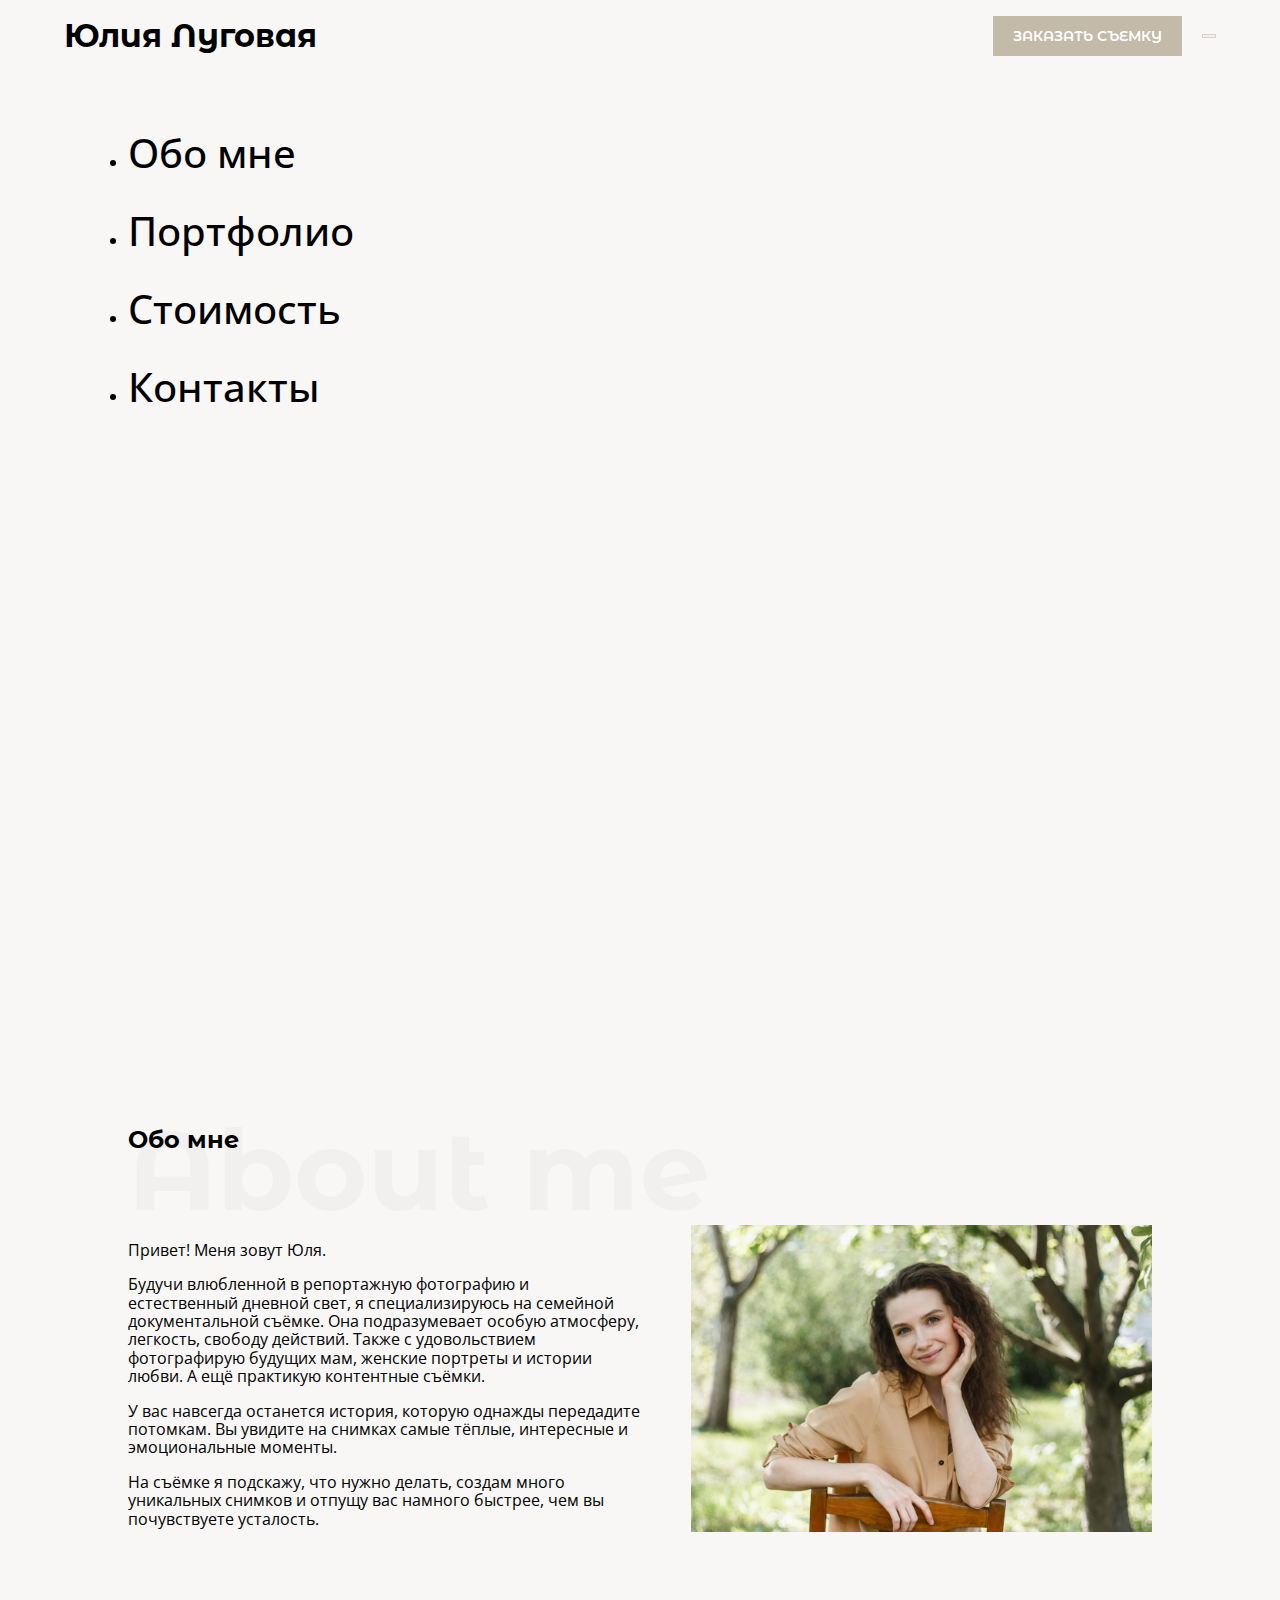
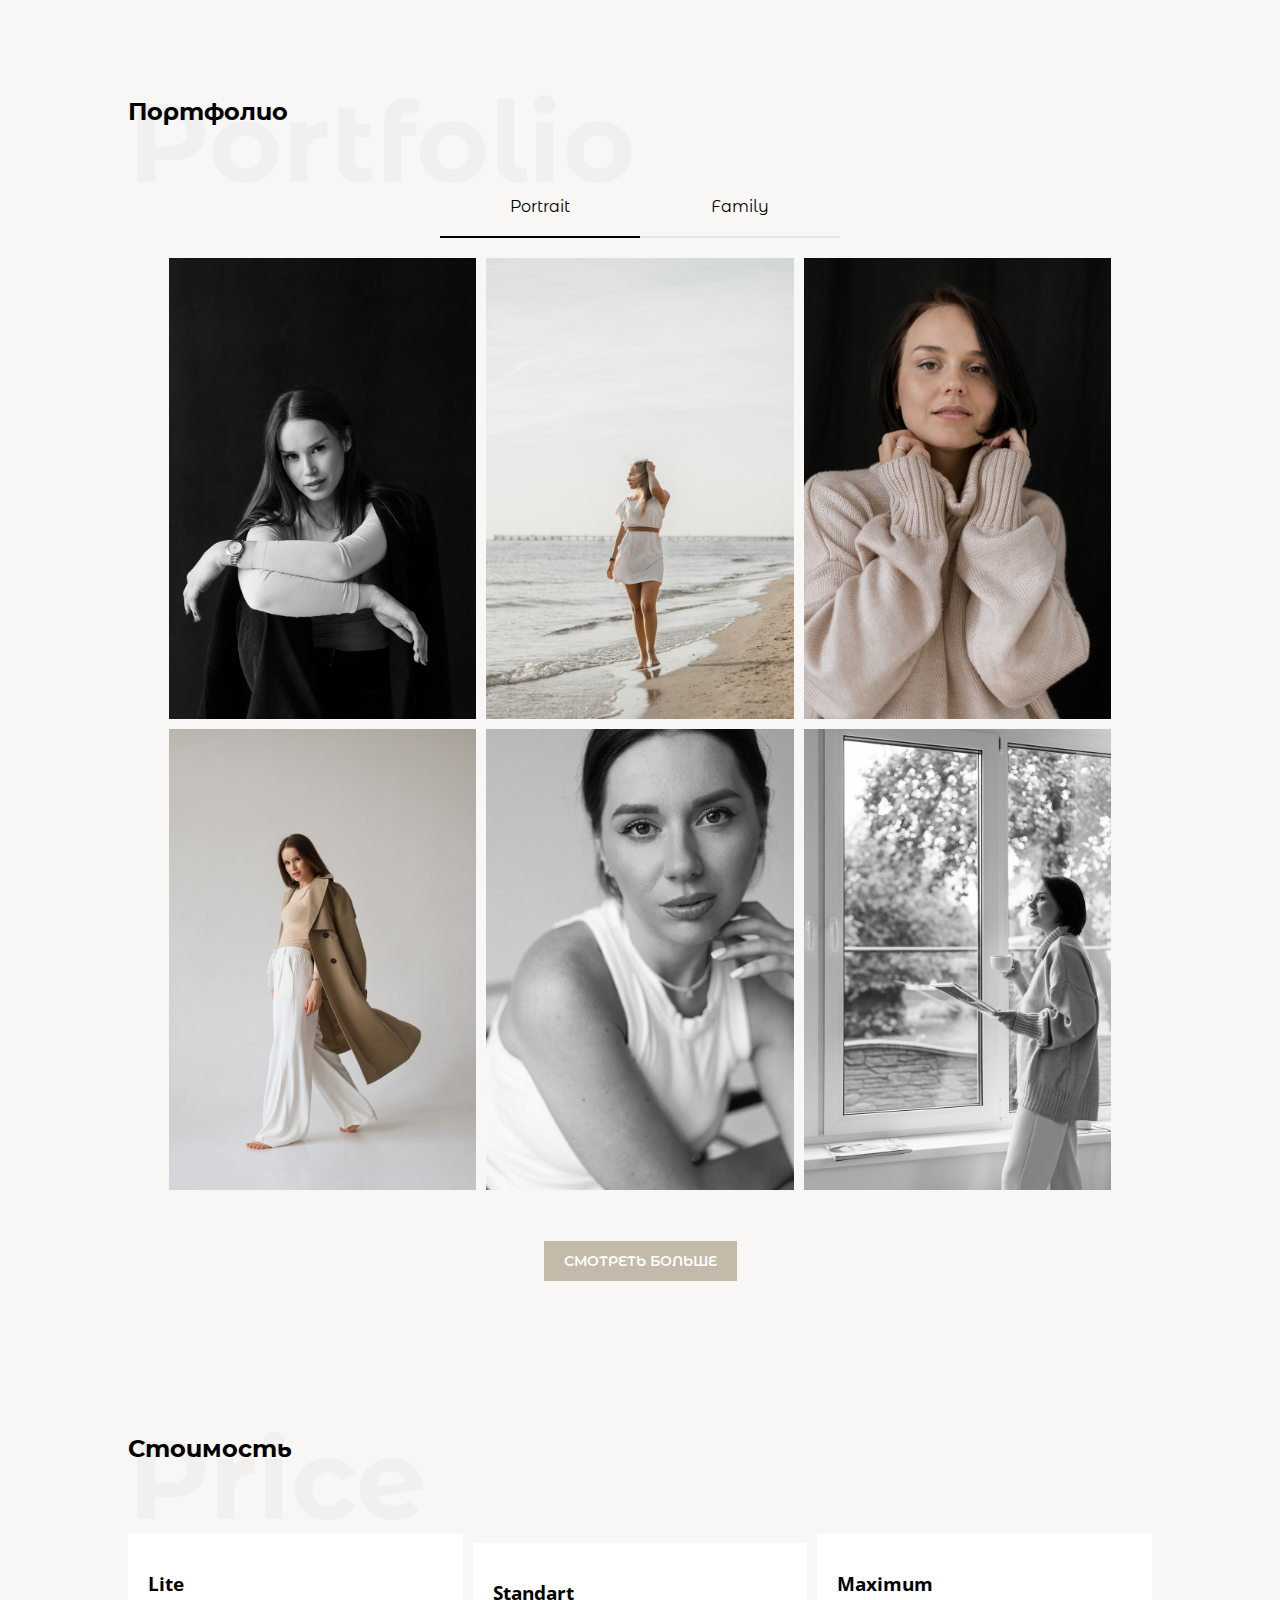
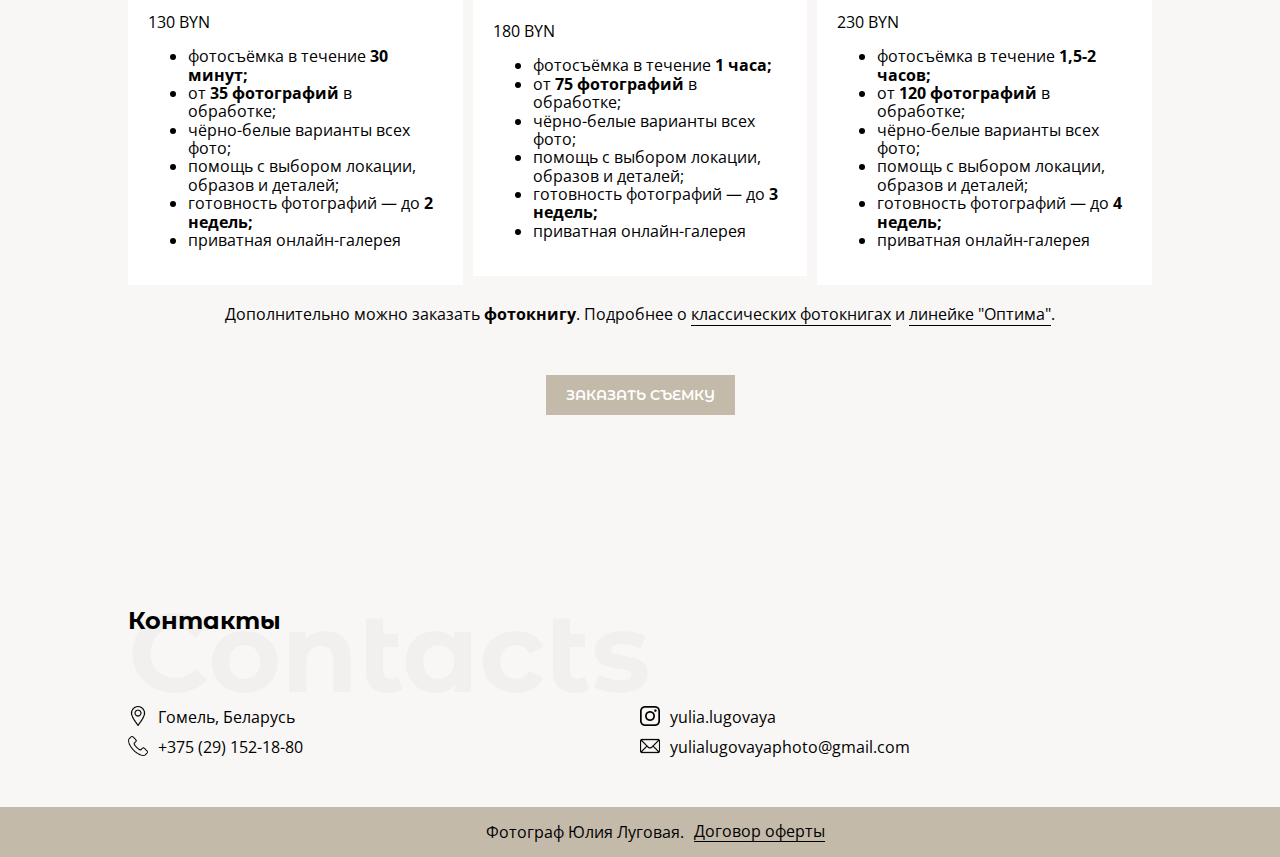
<file: index.html>
<!DOCTYPE html>
<html lang="en">

<head>
  <meta charset="UTF-8">
  <meta name="viewport" content="width=device-width, initial-scale=1.0">
  <link href="https://cdn.jsdelivr.net/npm/bootstrap@5.3.2/dist/css/bootstrap.min.css" rel="stylesheet"
    integrity="sha384-T3c6CoIi6uLrA9TneNEoa7RxnatzjcDSCmG1MXxSR1GAsXEV/Dwwykc2MPK8M2HN" crossorigin="anonymous">
  <link rel="stylesheet" href="./assets/styles/normalize.css">
  <link rel="stylesheet" href="./assets/styles/style.css">
  <link rel="icon" href="./assets/images/icons/logo.jpg">
  <title>Yulia Lugovaya</title>
</head>

<body>
  <div class="wrapper">
    <header class="header">
      <nav class="navbar fixed-top navbar-expand-xxl">
        <div class="container-fluid">
          <div class="header__top-wrapper">
            <div class="header__top">
              <a class="navbar-brand" href="./index.html">
                <h1 class="logo">Юлия Луговая</h1>
              </a>
              <div class="header__buttons">
                <a href="#contacts" type="button" class="button header__button">
                  <p class="button-text header__button-text">Заказать съемку</p>
                </a>
                <button class="navbar-toggler" type="button" data-bs-toggle="collapse" data-bs-target="#navbarNav"
                  aria-controls="navbarNav" aria-expanded="false" aria-label="Toggle navigation">
                  <span class="navbar-toggler-icon"></span>
                </button>
              </div>
            </div>
          </div>
          <div class="collapse navbar-collapse navbar-nav-scroll" id="navbarNav">
            <ul class="navbar-nav">
              <li class="nav-item">
                <a class="nav-link" href="#about-me">Обо мне</a>
              </li>
              <li class="nav-item">
                <a class="nav-link" href="#portfolio">Портфолио</a>
              </li>
              <li class="nav-item">
                <a class="nav-link" href="#price">Стоимость</a>
              </li>
              <li class="nav-item">
                <a class="nav-link" href="#contacts">Контакты</a>
              </li>
            </ul>
            <div class="header__contacts">
              <a href="https://www.instagram.com/yulia.lugovaya/"><img class="header__contacts-links" src="./assets/images/icons/instagram.png"
                  alt="instagram"></a>
              <a href="viber://chat?number=%2B375291521880"><img class="header__contacts-links" src="./assets/images/icons/telephone.png" alt="phone"></a>
              <a href="mailto:yulialugovayaphoto@gmail.com"><img class="header__contacts-links" src="./assets/images/icons/mail.png" alt="e-mail"></a>
            </div>
          </div>
        </div>
      </nav>
    </header>
    <main class="main">
      <section class="about" id="about-me">
        <div class="titles">
          <h2 class="title">Обо мне</h2>
          <h2 class="title-eng">About me</h2>
        </div>
        <div class="information">
          <div class="story">
            <p class="text">Привет! Меня зовут Юля.
            </p>
            <p class="text">Будучи влюбленной в репортажную фотографию и естественный дневной свет, я специализируюсь на
              семейной документальной съёмке. Она подразумевает особую атмосферу, легкость, свободу действий. Также с
              удовольствием фотографирую будущих мам, женские портреты и истории любви. А ещё практикую
              контентные съёмки.
            </p>
            <p class="text">У вас навсегда останется история, которую однажды передадите потомкам. Вы увидите на снимках
              самые тёплые, интересные и эмоциональные моменты.
            </p>
            <p class="text">На съёмке я подскажу, что нужно делать, создам много уникальных снимков и отпущу вас
              намного
              быстрее, чем вы почувствуете усталость.</p>
          </div>
          <img class="photographer-photo" src="./assets/images/photos/photographer.jpg" alt="Yulia Lugovaya">
        </div>
      </section>
      <section class="portfolio" id="portfolio">
        <div class="titles">
          <h2 class="title">Портфолио</h2>
          <h2 class="title-eng">Portfolio</h2>
        </div>
        <div class="portfolio__buttons">
          <button class="portfolio__button portfolio__button_portrait active">Portrait</button>
          <button class="portfolio__button portfolio__button_family">Family</button>
        </div>
        <div class="portfolio__container portfolio__portrait-container">
          <div class="portfolio__photos">
            <img class="photo" src="./assets/images/photos/portrait/vertical/67.jpg" alt="portrait">
            <img class="photo" src="./assets/images/photos/portrait/vertical/20.jpg" alt="portrait">
            <img class="photo" src="./assets/images/photos/portrait/vertical/60.jpg" alt="portrait">
            <img class="photo" src="./assets/images/photos/portrait/vertical/66.jpg" alt="portrait">
            <img class="photo" src="./assets/images/photos/portrait/vertical/65.jpg" alt="portrait">
            <img class="photo" src="./assets/images/photos/portrait/vertical/76.jpg" alt="portrait">
          </div>
          <a class="button button-link" href="./portrait.html">
            <p class="button-text">Смотреть больше</p>
          </a>
        </div>
        <div class="portfolio__container portfolio__family-container">
          <div class="portfolio__photos">
            <img class="photo" src="./assets/images/photos/family/vertical/4.jpg" alt="family">
            <img class="photo" src="./assets/images/photos/family/vertical/16.jpg" alt="family">
            <img class="photo" src="./assets/images/photos/family/vertical/5.jpg" alt="family">
            <img class="photo" src="./assets/images/photos/family/vertical/17.jpg" alt="family">
            <img class="photo" src="./assets/images/photos/family/vertical/11.jpg" alt="family">
            <img class="photo" src="./assets/images/photos/family/vertical/27.jpg" alt="family">
          </div>
          <a class="button button-link" href="./family.html">
            <p class="button-text">Смотреть больше</p>
          </a>
        </div>
      </section>
      <section class="price" id="price">
        <div class="titles">
          <h2 class="title">Стоимость</h2>
          <h2 class="title-eng">Price</h2>
        </div>
        <div class="price__container">
          <div class="price__wrapper">
            <div class="price__bag">
              <h3 class="price__title">Lite</h3>
              <p class="price__value">130 BYN</p>
              <ul class="price__list">
                <li>фотосъёмка в течение <span class="focus">30 минут;</span></li>
                <li>от <span class="focus">35 фотографий</span> в обработке;</li>
                <li>чёрно-белые варианты всех фото;</li>
                <li>помощь с выбором локации, образов и деталей;</li>
                <li>готовность фотографий — до <span class="focus">2 недель;</span></li>
                <li>приватная онлайн-галерея</li>
              </ul>
            </div>
            <div class="price__bag">
              <h3 class="price__title">Standart</h3>
              <p class="price__value">180 BYN</p>
              <ul class="price__list">
                <li>фотосъёмка в течение <span class="focus">1 часа;</span></li>
                <li>от <span class="focus">75 фотографий</span> в обработке;</li>
                <li>чёрно-белые варианты всех фото;</li>
                <li>помощь с выбором локации, образов и деталей;</li>
                <li>готовность фотографий — до <span class="focus">3 недель;</span></li>
                <li>приватная онлайн-галерея</li>
              </ul>
            </div>
            <div class="price__bag">
              <h3 class="price__title">Maximum</h3>
              <p class="price__value">230 BYN</p>
              <ul class="price__list">
                <li>фотосъёмка в течение <span class="focus">1,5-2 часов;</span></li>
                <li>от <span class="focus">120 фотографий</span> в обработке;</li>
                <li>чёрно-белые варианты всех фото;</li>
                <li>помощь с выбором локации, образов и деталей;</li>
                <li>готовность фотографий — до <span class="focus">4 недель;</span></li>
                <li>приватная онлайн-галерея</li>
              </ul>
            </div>
          </div>
          <div class="photobooks">Дополнительно можно заказать <span class="focus">фотокнигу</span>. Подробнее о <a class="photobooks__link" href="./assets/pdf/Классические-книги-Фотодом.pdf" target="_blank">классических фотокнигах</a> и <a class="photobooks__link" href="./assets/pdf/Оптима-Фотодом.pdf" target="_blank">линейке "Оптима"</a>.</div>
          <a class="button button-link" href="#contacts">
            <p class="button-text">Заказать съемку</p>
          </a>
        </div>
      </section>
    </main>
    <footer class="footer" id="contacts">
      <div class="footer__wrapper">
        <div class="titles">
          <h2 class="title">Контакты</h2>
          <h2 class="title-eng">Contacts</h2>
        </div>
        <div class="contacts">
          <div class="contacts__items">
            <div class="contacts__item"><img class="icons" src="./assets/images/icons/location.png"
                alt="location">
              <p class="contacts__text">Гомель, Беларусь</p>
            </div>
            <a class="contacts__item" href="viber://chat?number=%2B375291521880"><img class="icons" src="./assets/images/icons/telephone.png" alt="phone">
              <p class="contacts__text">+375 (29) 152-18-80</p>
            </a>
          </div>
          <div class="contacts__items">
            <a class="contacts__item" href="https://www.instagram.com/yulia.lugovaya/" target="_blank"><img class="icons" src="./assets/images/icons/instagram.png"
                alt="instagram">
              <p class="contacts__text">yulia.lugovaya</p>
            </a>
            <a class="contacts__item" href="mailto:yulialugovayaphoto@gmail.com" target="_blank"><img class="icons" src="./assets/images/icons/mail.png" alt="e-mail">
              <p class="contacts__text">yulialugovayaphoto@gmail.com</p>
            </a>
          </div>
        </div>
      </div>
      <div class="contract">
        <p class="contacts__text">Фотограф Юлия Луговая.</p>
        <a class="link" href="./offer.html">
          <p class="contacts__text contacts__text_offer">Договор оферты</p>
        </a>
      </div>
    </footer>
  </div>
  <script src="https://cdn.jsdelivr.net/npm/bootstrap@5.3.2/dist/js/bootstrap.bundle.min.js"
    integrity="sha384-C6RzsynM9kWDrMNeT87bh95OGNyZPhcTNXj1NW7RuBCsyN/o0jlpcV8Qyq46cDfL" crossorigin="anonymous">
    </script>
  <script src="./script.js"></script>
</body>

</html>
</file>
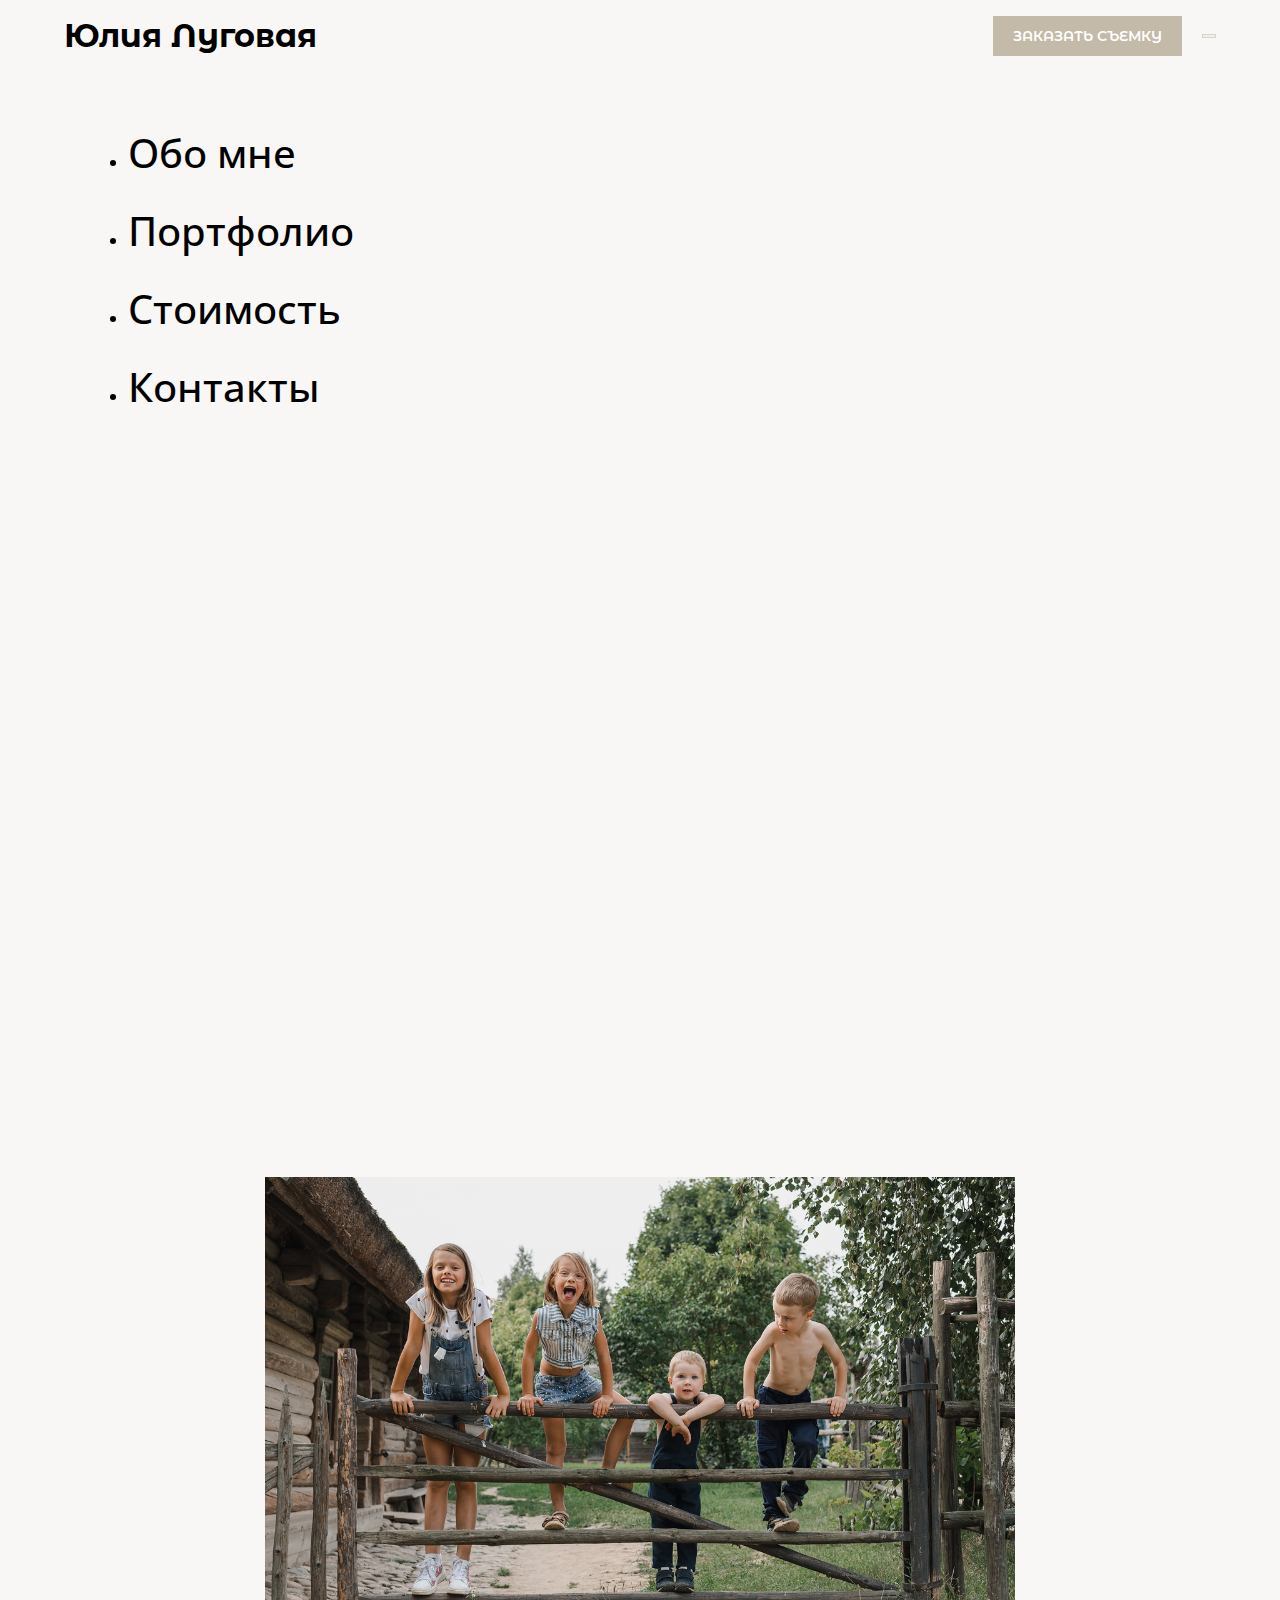
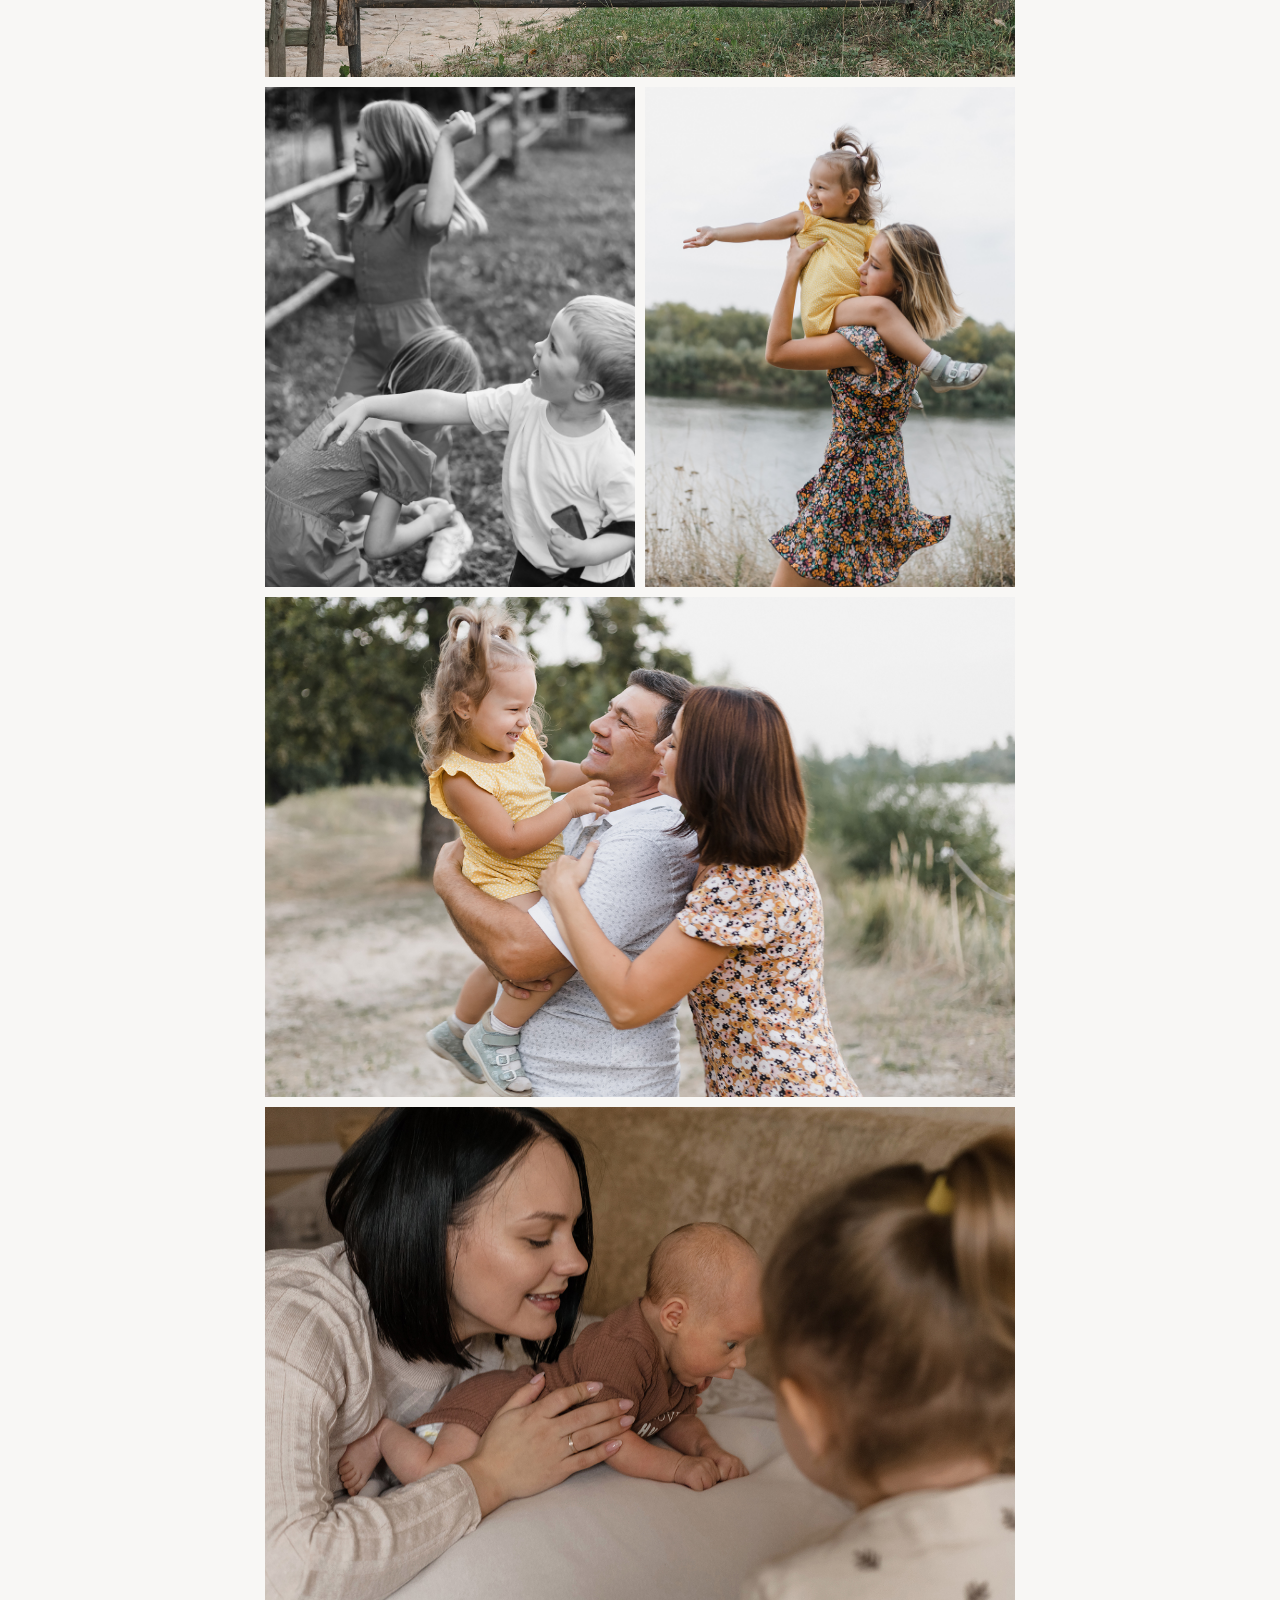
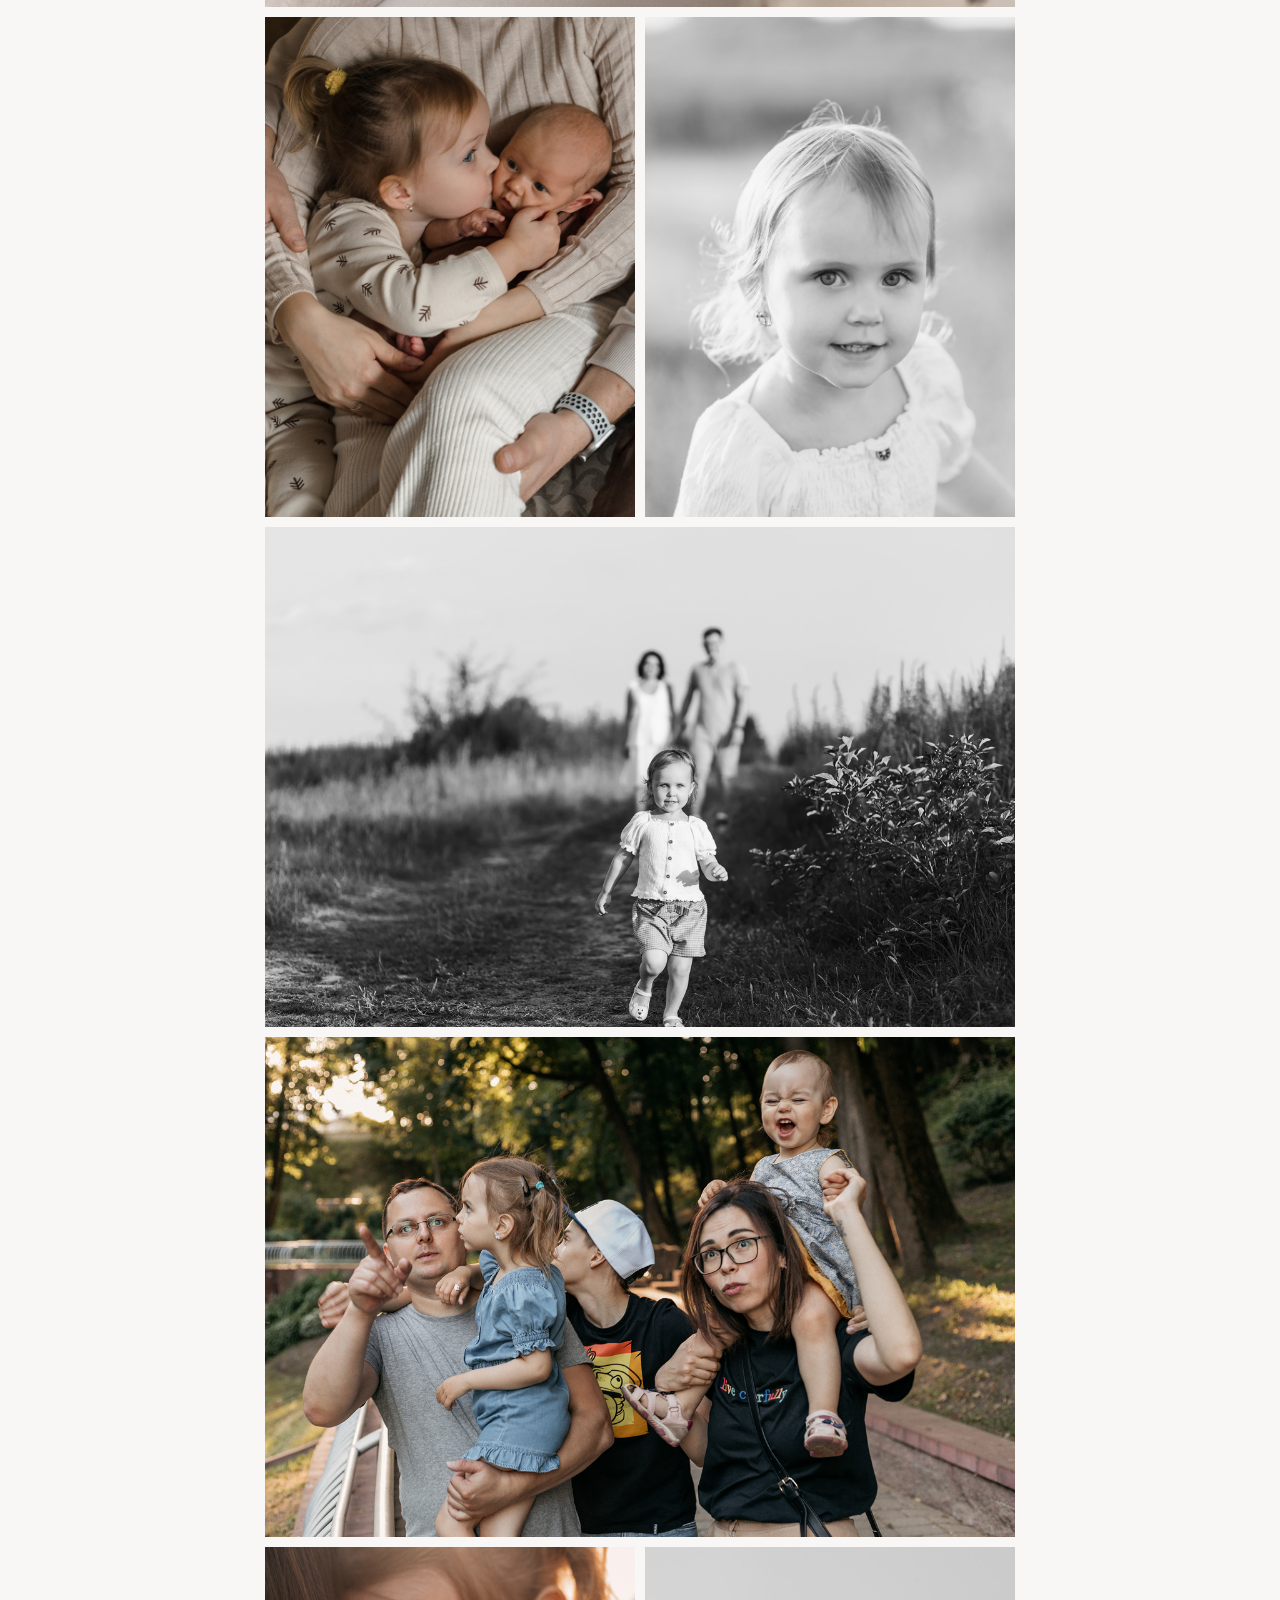
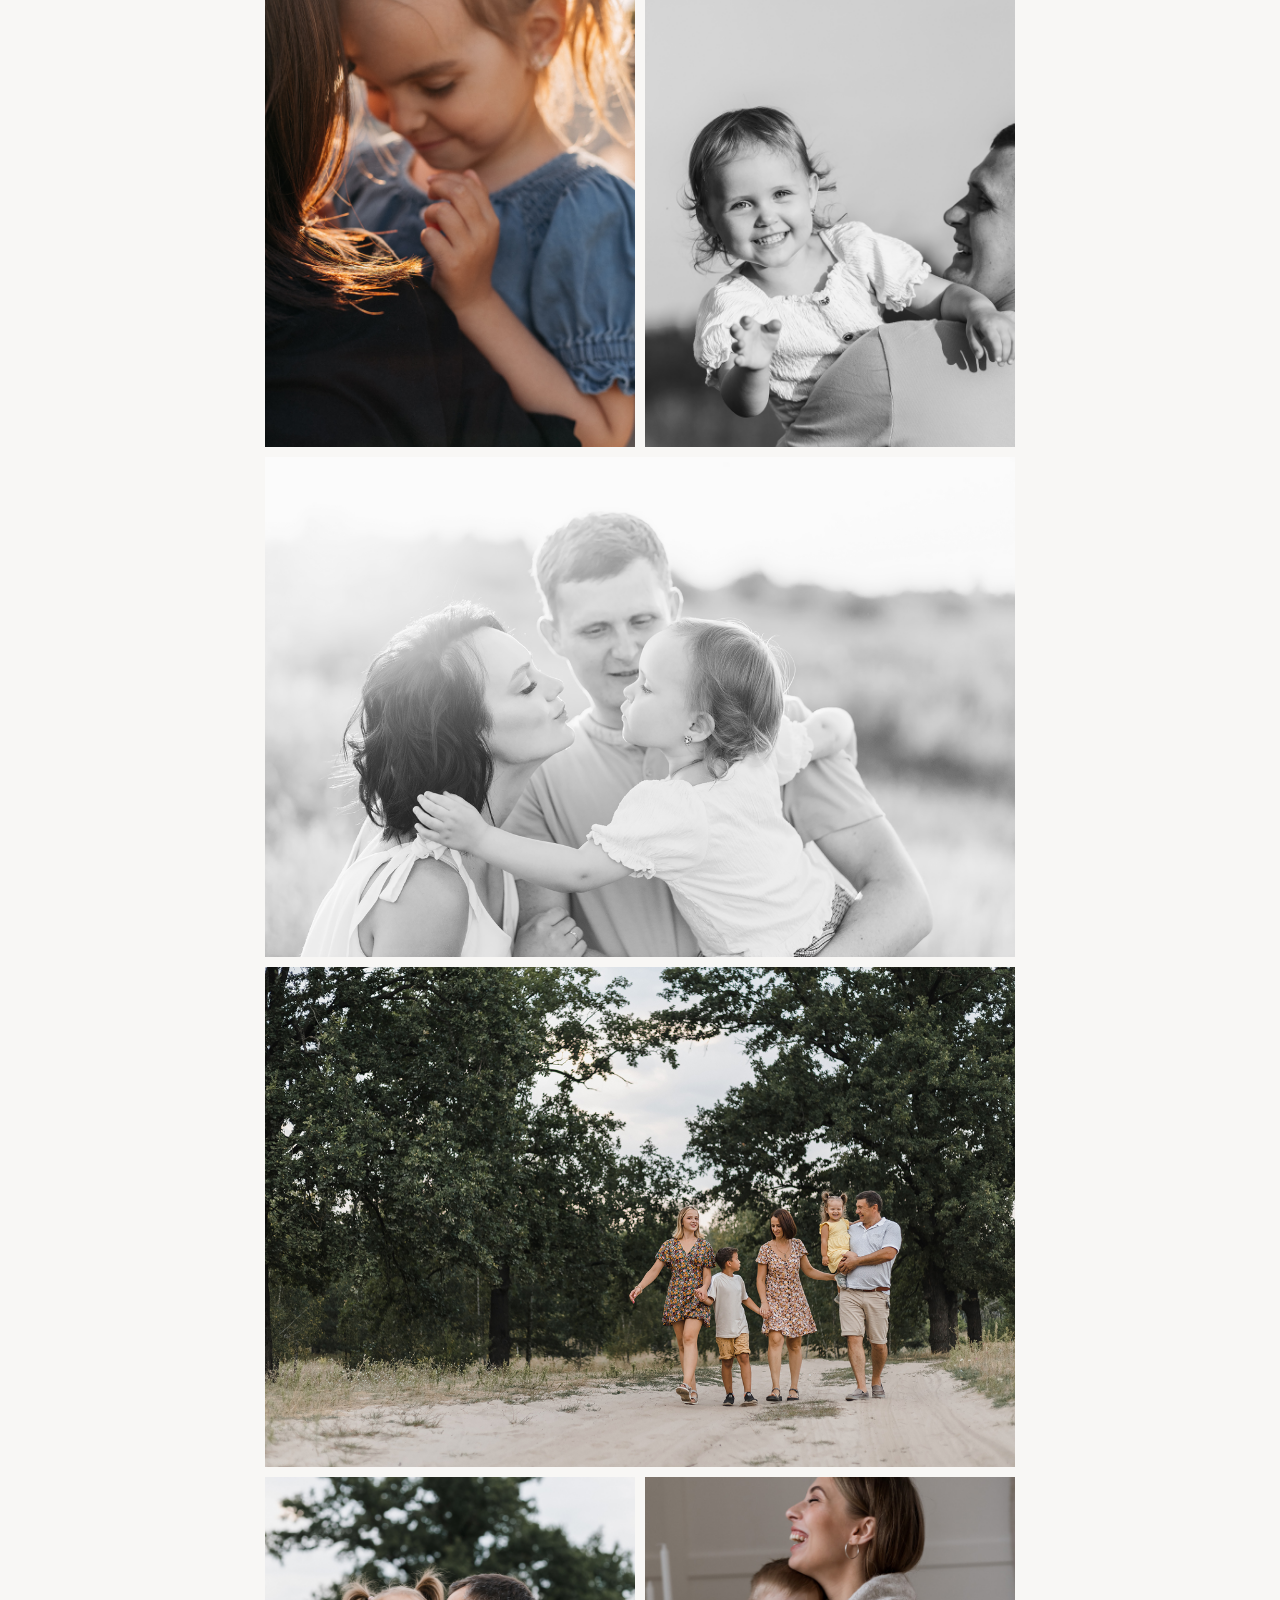
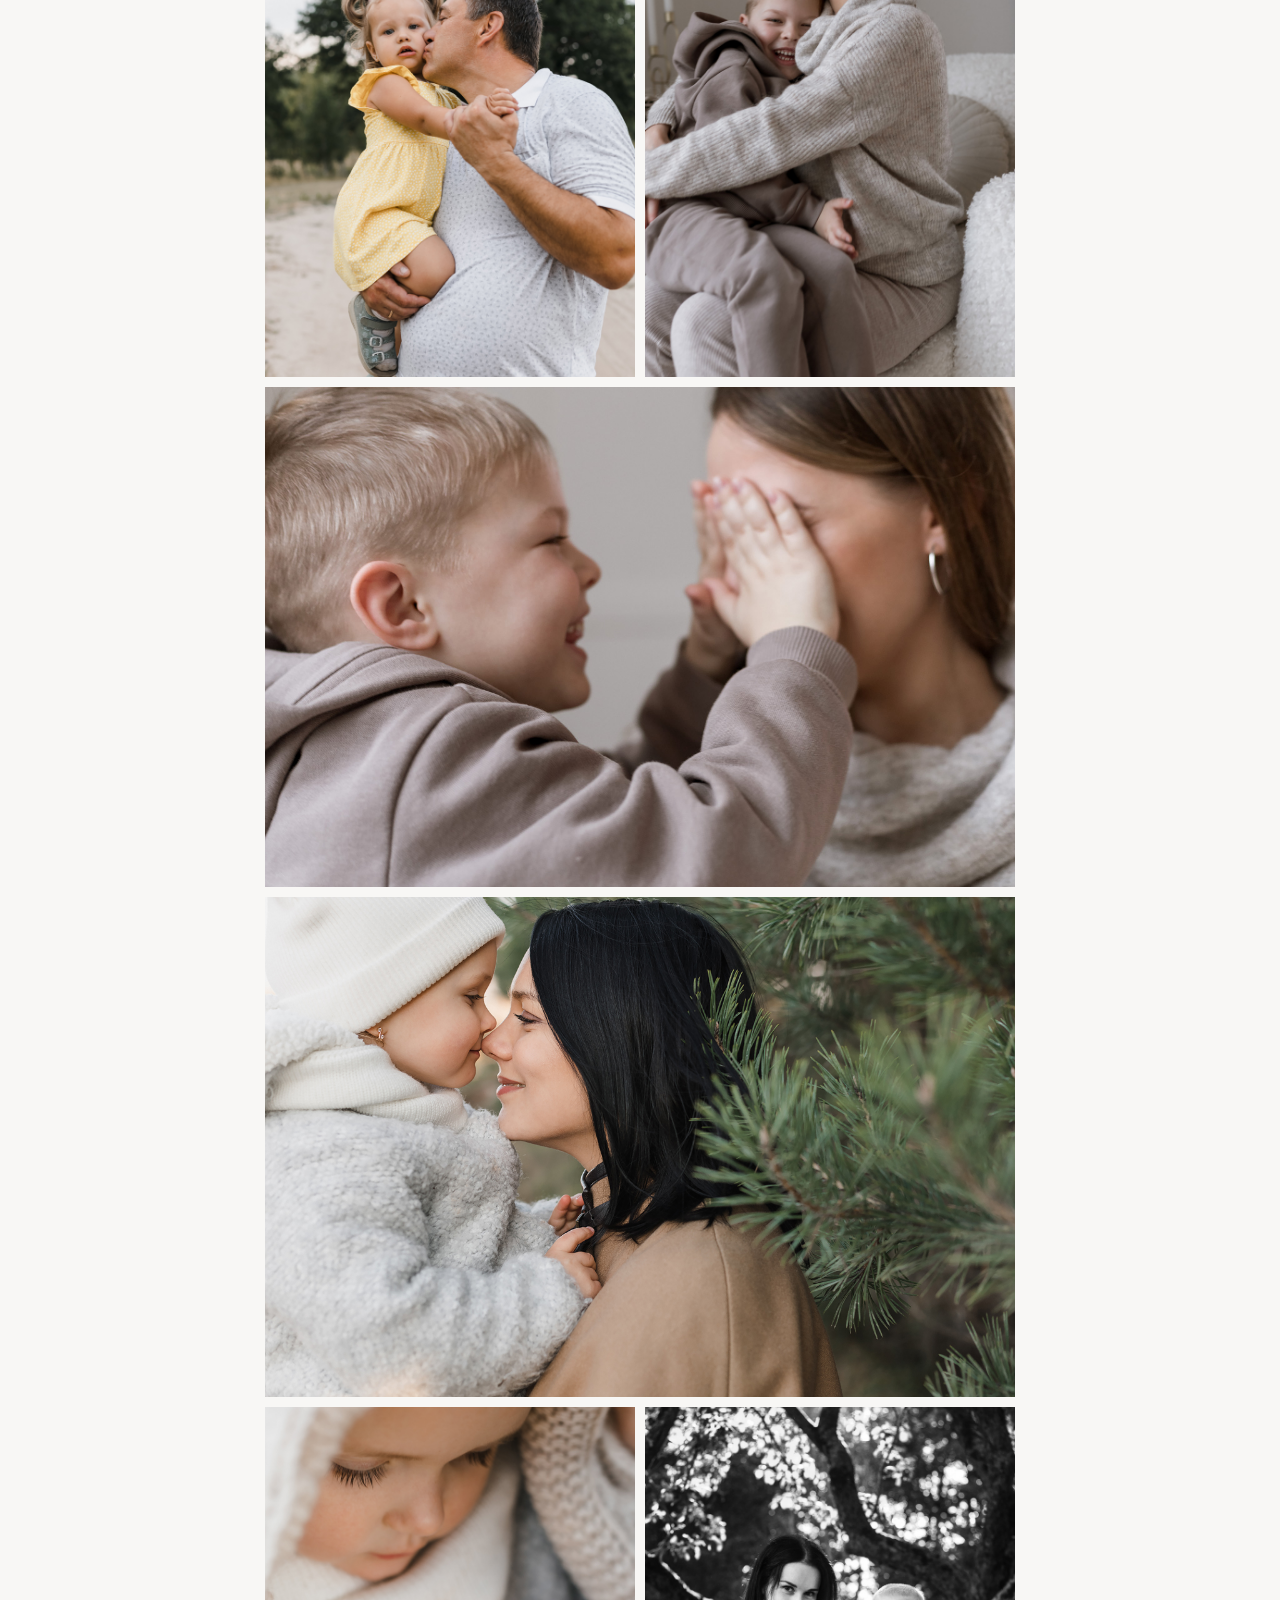
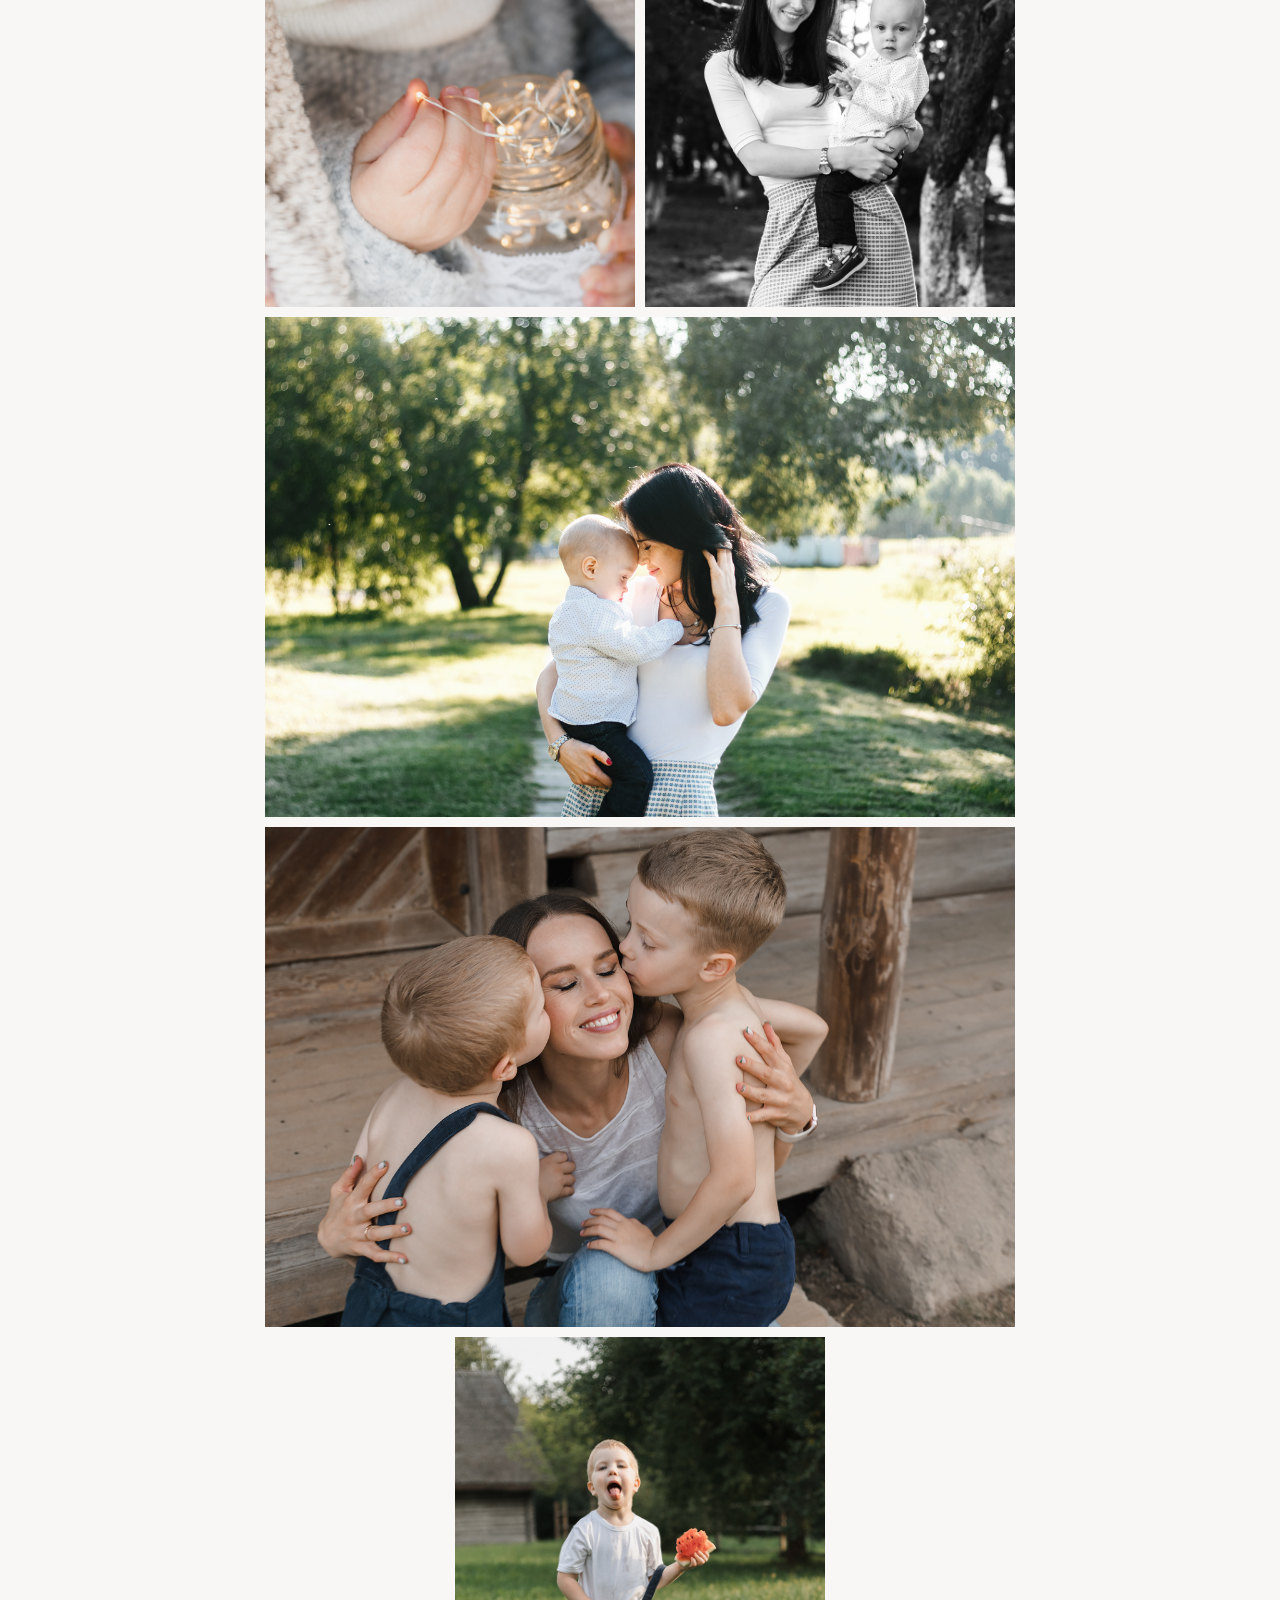
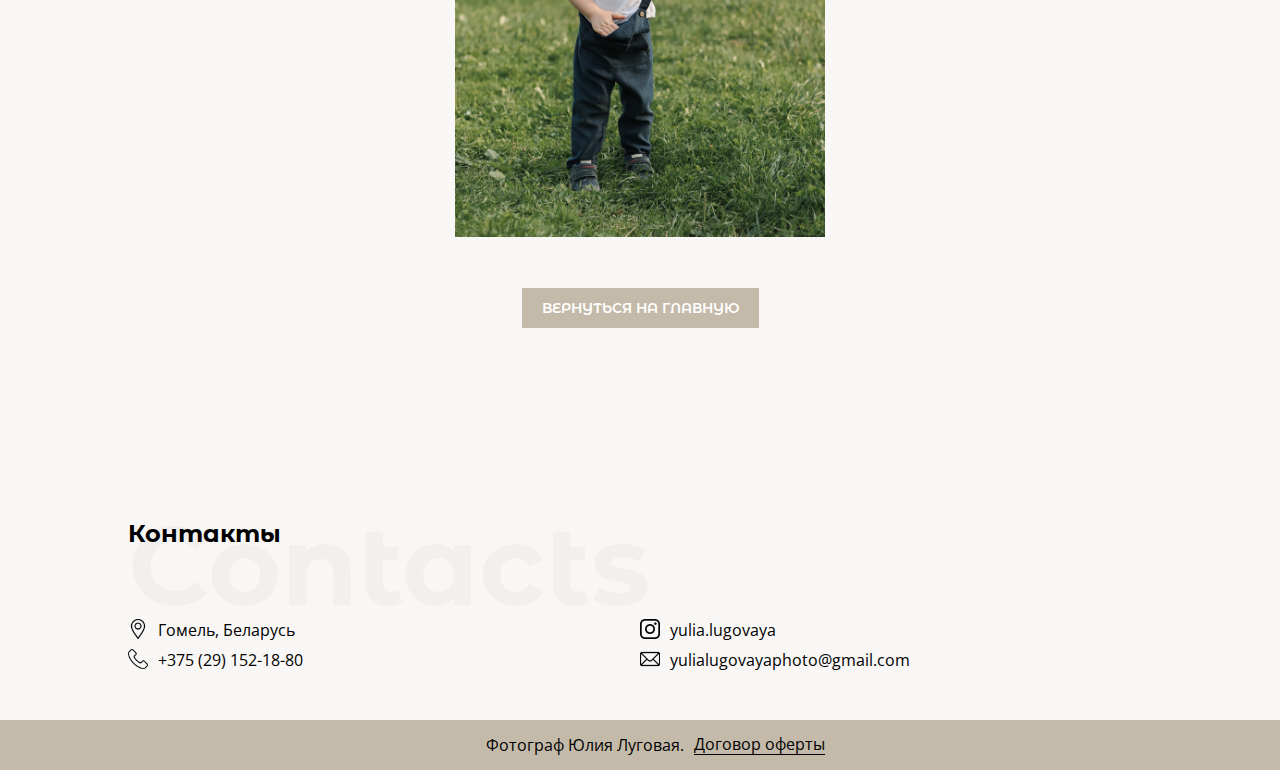
<file: family.html>
<!DOCTYPE html>
<html lang="en">

<head>
  <meta charset="UTF-8">
  <meta name="viewport" content="width=device-width, initial-scale=1.0">
  <link href="https://cdn.jsdelivr.net/npm/bootstrap@5.3.2/dist/css/bootstrap.min.css" rel="stylesheet"
    integrity="sha384-T3c6CoIi6uLrA9TneNEoa7RxnatzjcDSCmG1MXxSR1GAsXEV/Dwwykc2MPK8M2HN" crossorigin="anonymous">
  <link rel="stylesheet" href="./assets/styles/normalize.css">
  <link rel="stylesheet" href="./assets/styles/style.css">
  <link rel="icon" href="./assets/images/icons/logo.jpg">
  <title>Family</title>
</head>

<body>
  <div class="wrapper">
    <header class="header">
      <nav class="navbar fixed-top navbar-expand-xxl">
        <div class="container-fluid">
          <div class="header__top-wrapper">
            <div class="header__top">
              <a class="navbar-brand" href="./index.html">
                <h1 class="logo">Юлия Луговая</h1>
              </a>
              <div class="header__buttons">
                <a href="#contacts" type="button" class="button header__button">
                  <p class="button-text header__button-text">Заказать съемку</p>
                </a>
                <button class="navbar-toggler" type="button" data-bs-toggle="collapse" data-bs-target="#navbarNav"
                  aria-controls="navbarNav" aria-expanded="false" aria-label="Toggle navigation">
                  <span class="navbar-toggler-icon"></span>
                </button>
              </div>
            </div>
          </div>
          <div class="collapse navbar-collapse navbar-nav-scroll" id="navbarNav">
            <ul class="navbar-nav">
              <li class="nav-item">
                <a class="nav-link" href="./index.html#about-me">Обо мне</a>
              </li>
              <li class="nav-item">
                <a class="nav-link" href="./index.html#portfolio">Портфолио</a>
              </li>
              <li class="nav-item">
                <a class="nav-link" href="./index.html#price">Стоимость</a>
              </li>
              <li class="nav-item">
                <a class="nav-link" href="#contacts">Контакты</a>
              </li>
            </ul>
            <div class="header__contacts">
              <a href="https://www.instagram.com/yulia.lugovaya/"><img class="header__contacts-links" src="./assets/images/icons/instagram.png"
                  alt="instagram"></a>
              <a href="viber://chat?number=%2B375291521880"><img class="header__contacts-links" src="./assets/images/icons/telephone.png" alt="phone"></a>
              <a href="mailto:yulialugovayaphoto@gmail.com"><img class="header__contacts-links" src="./assets/images/icons/mail.png" alt="e-mail"></a>
            </div>
          </div>
        </div>
      </nav>
    </header>
    <main class="main">
      <section class="photos-wrapper">
        <div class="photo-container horizontal"><img class="photography" src="./assets/images/photos/family/horizontal/10.jpg" alt="photo"></div>
        <div class="photo-container vertical"><img class="photography" src="./assets/images/photos/family/vertical/16.jpg" alt="photo"></div>
        <div class="photo-container vertical"><img class="photography" src="./assets/images/photos/family/vertical/11.jpg" alt="photo"></div>
        <div class="photo-container horizontal"><img class="photography" src="./assets/images/photos/family/horizontal/12.jpg" alt="photo"></div>
        <div class="photo-container horizontal"><img class="photography" src="./assets/images/photos/family/horizontal/26.jpg" alt="photo"></div>
        <div class="photo-container vertical"><img class="photography" src="./assets/images/photos/family/vertical/27.jpg" alt="photo"></div>
        <div class="photo-container vertical"><img class="photography" src="./assets/images/photos/family/vertical/17.jpg" alt="photo"></div>
        <div class="photo-container horizontal"><img class="photography" src="./assets/images/photos/family/horizontal/20.jpg" alt="photo"></div>
        <div class="photo-container horizontal"><img class="photography" src="./assets/images/photos/family/horizontal/42.jpg" alt="photo"></div>
        <div class="photo-container vertical"><img class="photography" src="./assets/images/photos/family/vertical/56.jpg" alt="photo"></div>
        <div class="photo-container vertical"><img class="photography" src="./assets/images/photos/family/vertical/21.jpg" alt="photo"></div>
        <div class="photo-container horizontal"><img class="photography" src="./assets/images/photos/family/horizontal/18.jpg" alt="photo"></div>
        <div class="photo-container horizontal"><img class="photography" src="./assets/images/photos/family/horizontal/13.jpg" alt="photo"></div>
        <div class="photo-container vertical"><img class="photography" src="./assets/images/photos/family/vertical/57.jpg" alt="photo"></div>
        <div class="photo-container vertical"><img class="photography" src="./assets/images/photos/family/vertical/53.jpg" alt="photo"></div>
        <div class="photo-container horizontal"><img class="photography" src="./assets/images/photos/family/horizontal/32.jpg" alt="photo"></div>
        <div class="photo-container horizontal"><img class="photography" src="./assets/images/photos/family/horizontal/25.jpg" alt="photo"></div>
        <div class="photo-container vertical"><img class="photography" src="./assets/images/photos/family/vertical/23.jpg" alt="photo"></div>
        <div class="photo-container vertical"><img class="photography" src="./assets/images/photos/family/vertical/58.jpg" alt="photo"></div>
        <div class="photo-container horizontal"><img class="photography" src="./assets/images/photos/family/horizontal/34.jpg" alt="photo"></div>
        <div class="photo-container horizontal"><img class="photography" src="./assets/images/photos/family/horizontal/7.jpg" alt="photo"></div>
        <div class="photo-container vertical"><img class="photography" src="./assets/images/photos/family/vertical/4.jpg" alt="photo"></div>
      </section>
      <article class="into-main">
        <a class="button button-link" href="./index.html">
          <p class="button-text">Вернуться на главную</p>
        </a>
      </article>
    </main>
    <footer class="footer" id="contacts">
      <div class="footer__wrapper">
        <div class="titles">
          <h2 class="title">Контакты</h2>
          <h2 class="title-eng">Contacts</h2>
        </div>
        <div class="contacts">
          <div class="contacts__items">
            <div class="contacts__item"><img class="icons" src="./assets/images/icons/location.png"
                alt="location">
              <p class="contacts__text">Гомель, Беларусь</p>
            </div>
            <a class="contacts__item" href="viber://chat?number=%2B375291521880"><img class="icons" src="./assets/images/icons/telephone.png" alt="phone">
              <p class="contacts__text">+375 (29) 152-18-80</p>
            </a>
          </div>
          <div class="contacts__items">
            <a class="contacts__item" href="https://www.instagram.com/yulia.lugovaya/"><img class="icons" src="./assets/images/icons/instagram.png"
                alt="instagram">
              <p class="contacts__text">yulia.lugovaya</p>
            </a>
            <a class="contacts__item" href="mailto:yulialugovayaphoto@gmail.com"><img class="icons" src="./assets/images/icons/mail.png" alt="e-mail">
              <p class="contacts__text">yulialugovayaphoto@gmail.com</p>
            </a>
          </div>
        </div>
      </div>
      <div class="contract">
        <p class="contacts__text">Фотограф Юлия Луговая.</p>
        <a class="link" href="./offer.html">
          <p class="contacts__text contacts__text_offer">Договор оферты</p>
        </a>
      </div>
    </footer>
  </div>
  <script src="https://cdn.jsdelivr.net/npm/bootstrap@5.3.2/dist/js/bootstrap.bundle.min.js"
    integrity="sha384-C6RzsynM9kWDrMNeT87bh95OGNyZPhcTNXj1NW7RuBCsyN/o0jlpcV8Qyq46cDfL" crossorigin="anonymous">
    </script>
    <script src="./script.js"></script>
</body>

</html>
</file>
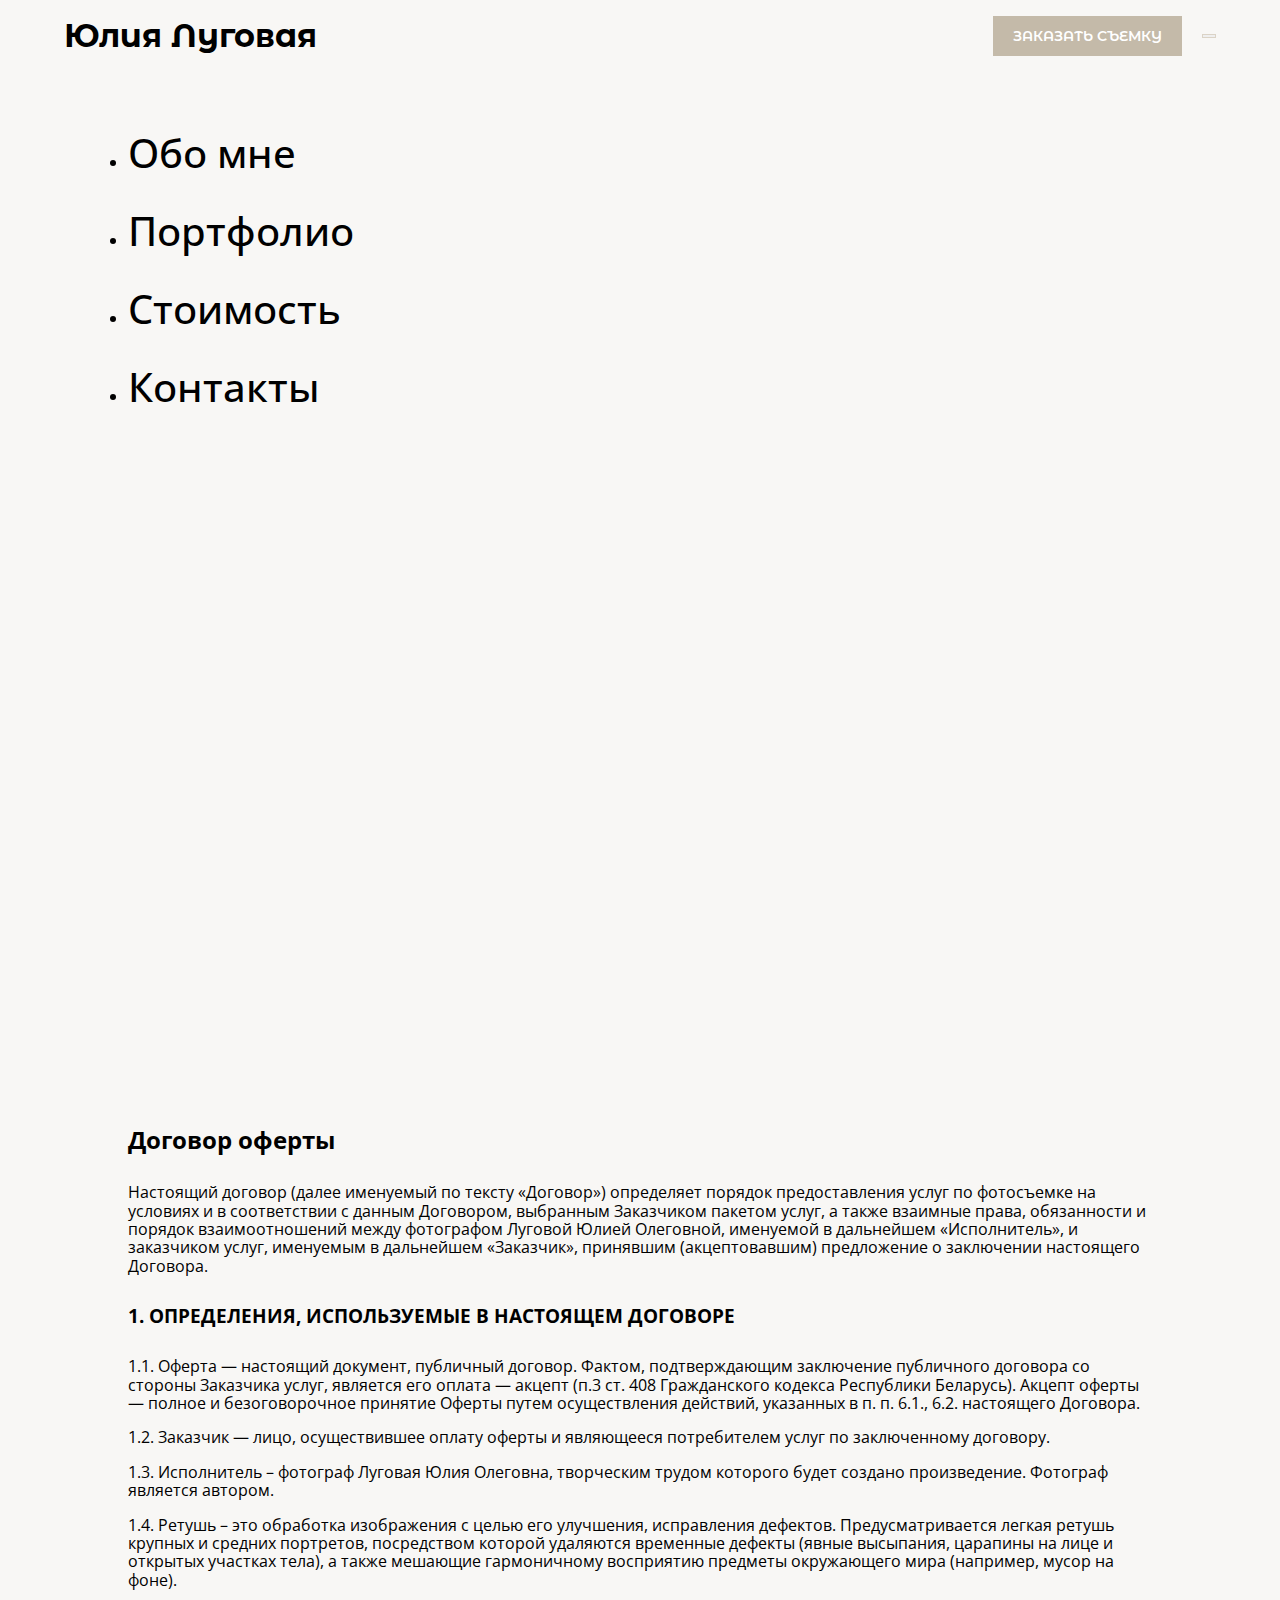
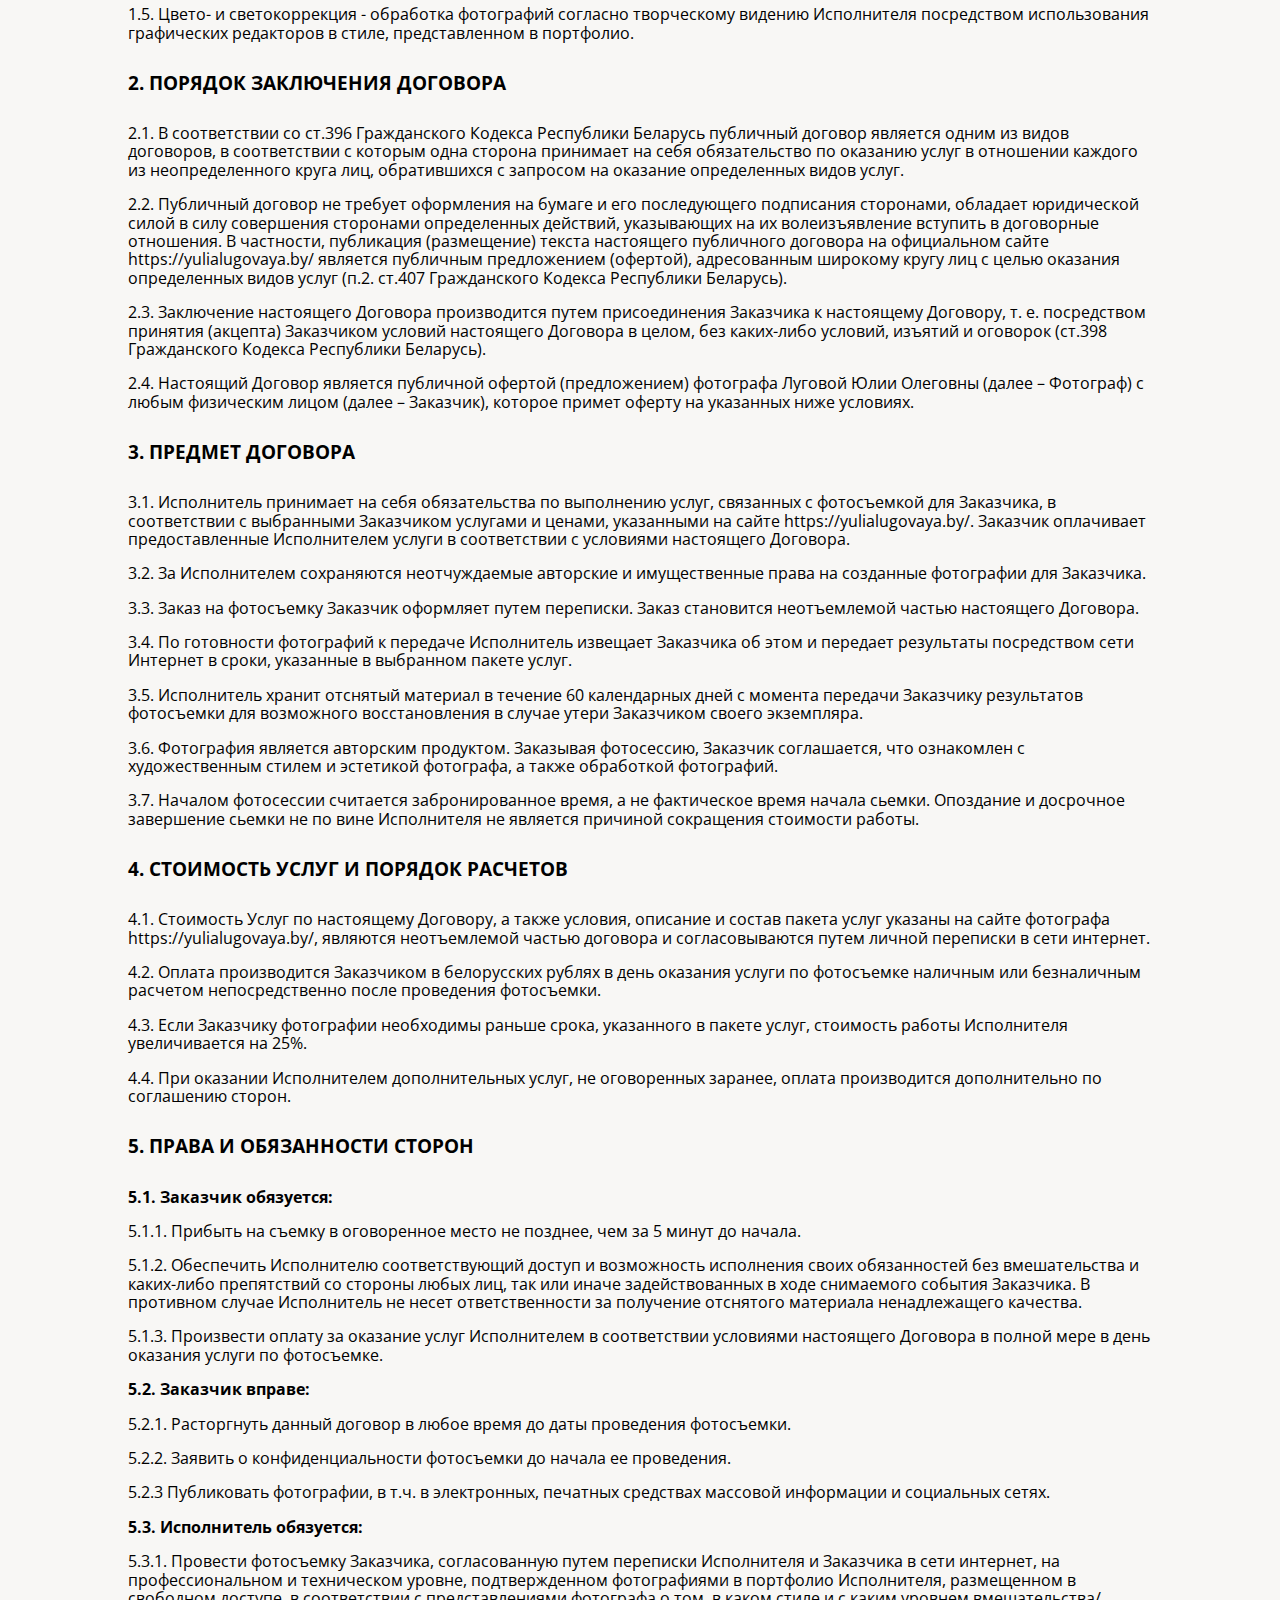
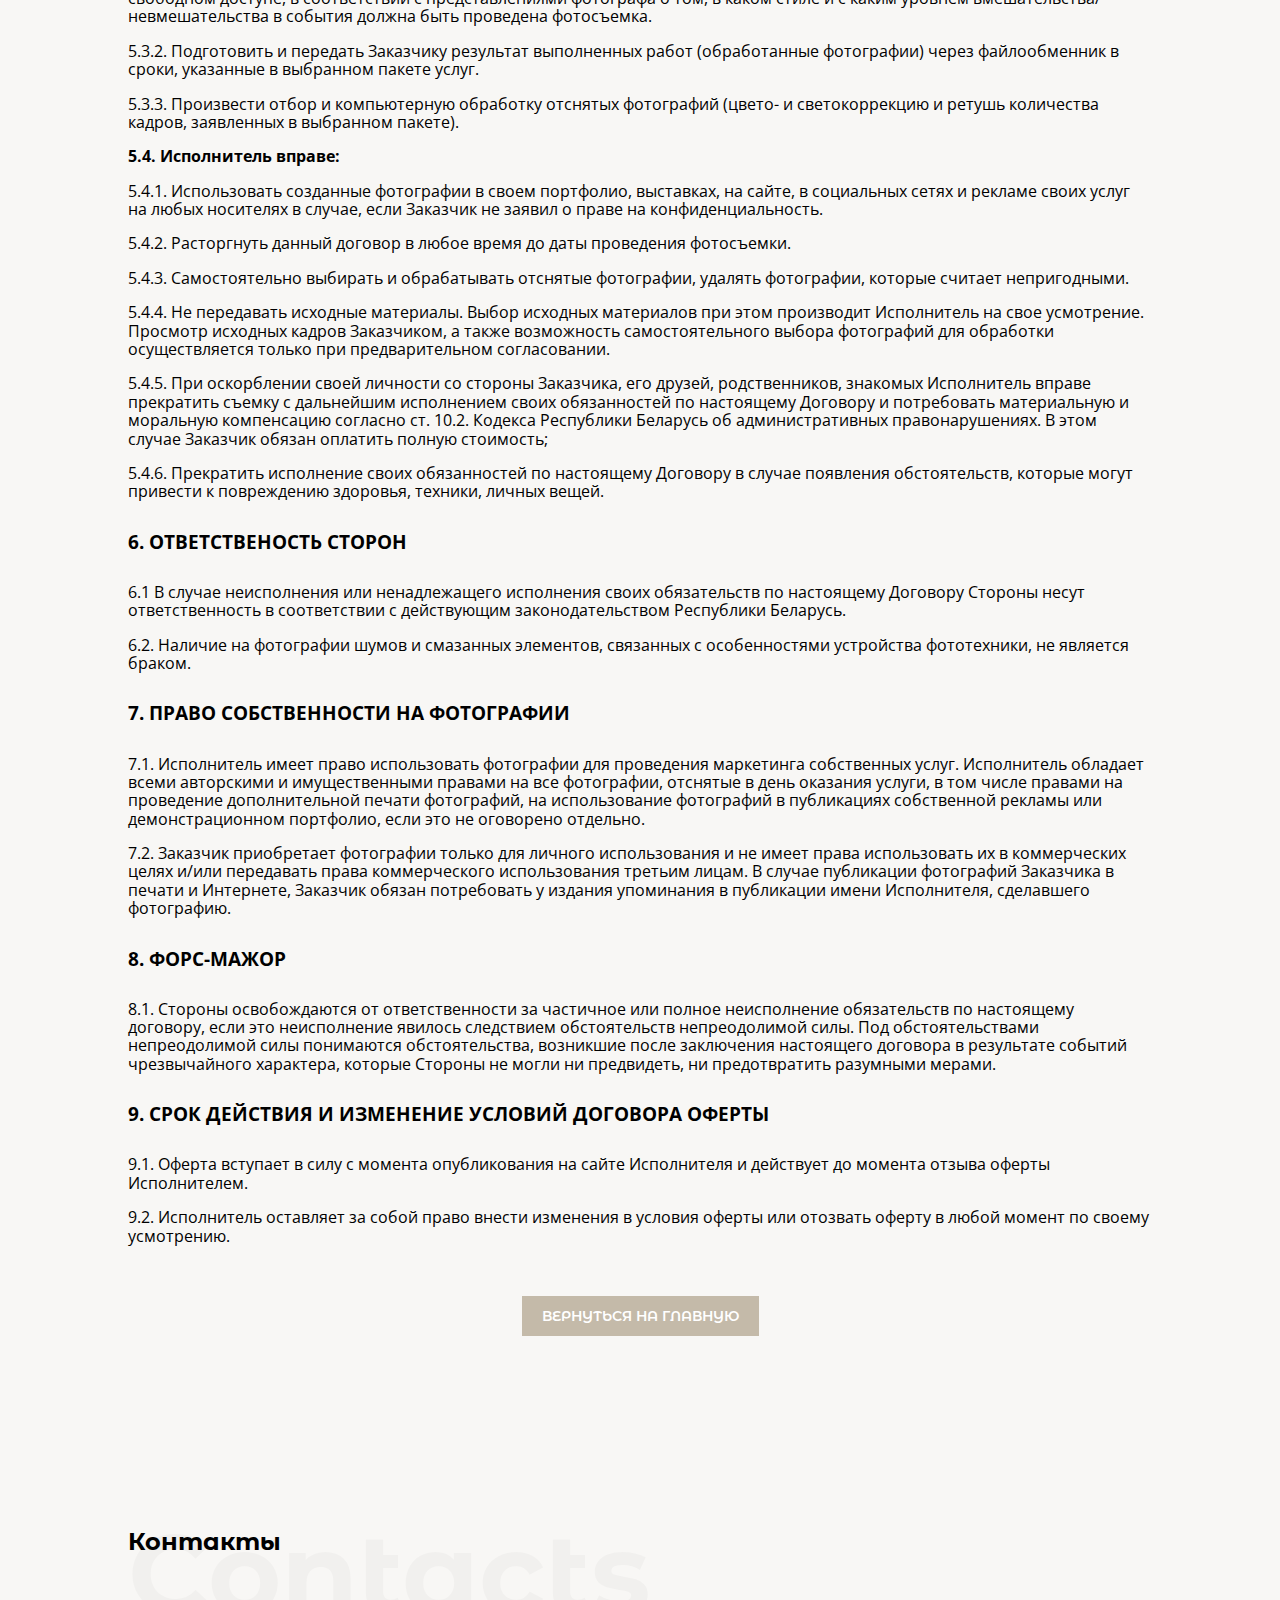
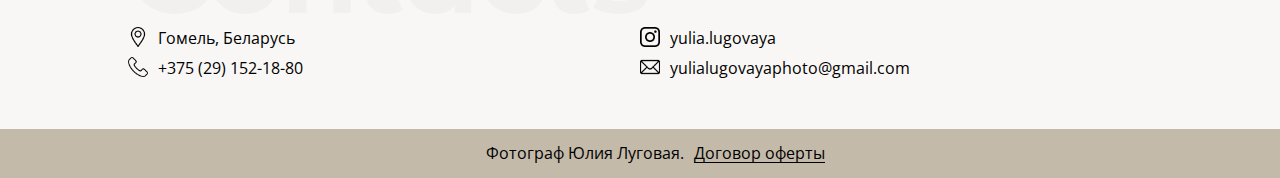
<file: offer.html>
<!DOCTYPE html>
<html lang="en">

<head>
  <meta charset="UTF-8">
  <meta name="viewport" content="width=device-width, initial-scale=1.0">
  <link href="https://cdn.jsdelivr.net/npm/bootstrap@5.3.2/dist/css/bootstrap.min.css" rel="stylesheet"
    integrity="sha384-T3c6CoIi6uLrA9TneNEoa7RxnatzjcDSCmG1MXxSR1GAsXEV/Dwwykc2MPK8M2HN" crossorigin="anonymous">
  <link rel="stylesheet" href="./assets/styles/normalize.css">
  <link rel="stylesheet" href="./assets/styles/style.css">
  <link rel="icon" href="./assets/images/icons/logo.jpg">
  <title>Family</title>
</head>

<body>
  <div class="wrapper">
    <header class="header">
      <nav class="navbar fixed-top navbar-expand-xxl">
        <div class="container-fluid">
          <div class="header__top-wrapper">
            <div class="header__top">
              <a class="navbar-brand" href="./index.html">
                <h1 class="logo">Юлия Луговая</h1>
              </a>
              <div class="header__buttons">
                <a href="#contacts" type="button" class="button header__button">
                  <p class="button-text header__button-text">Заказать съемку</p>
                </a>
                <button class="navbar-toggler" type="button" data-bs-toggle="collapse" data-bs-target="#navbarNav"
                  aria-controls="navbarNav" aria-expanded="false" aria-label="Toggle navigation">
                  <span class="navbar-toggler-icon"></span>
                </button>
              </div>
            </div>
          </div>
          <div class="collapse navbar-collapse navbar-nav-scroll" id="navbarNav">
            <ul class="navbar-nav">
              <li class="nav-item">
                <a class="nav-link" href="./index.html#about-me">Обо мне</a>
              </li>
              <li class="nav-item">
                <a class="nav-link" href="./index.html#portfolio">Портфолио</a>
              </li>
              <li class="nav-item">
                <a class="nav-link" href="./index.html#price">Стоимость</a>
              </li>
              <li class="nav-item">
                <a class="nav-link" href="#contacts">Контакты</a>
              </li>
            </ul>
            <div class="header__contacts">
              <a href="https://www.instagram.com/yulia.lugovaya/"><img class="header__contacts-links" src="./assets/images/icons/instagram.png"
                  alt="instagram"></a>
              <a href="viber://chat?number=%2B375291521880"><img class="header__contacts-links" src="./assets/images/icons/telephone.png" alt="phone"></a>
              <a href="mailto:yulialugovayaphoto@gmail.com"><img class="header__contacts-links" src="./assets/images/icons/mail.png" alt="e-mail"></a>
            </div>
          </div>
        </div>
      </nav>
    </header>
    <main class="main">
      <section class="offer">
        <h2 class="title title_offer">Договор оферты</h2>
        <p class="text">Настоящий договор (далее именуемый по тексту «Договор») определяет порядок предоставления услуг
          по фотосъемке на условиях и в соответствии с данным Договором, выбранным Заказчиком пакетом услуг, а также
          взаимные права, обязанности и порядок взаимоотношений между фотографом Луговой Юлией Олеговной, именуемой в
          дальнейшем «Исполнитель», и заказчиком услуг, именуемым в дальнейшем «Заказчик», принявшим (акцептовавшим)
          предложение о заключении настоящего Договора.</p>
        <div class="chapter">
          <h3 class="subtitle">1. Определения, используемые в настоящем Договоре</h3>
          <p class="text">1.1. Оферта — настоящий документ, публичный договор. Фактом, подтверждающим заключение
            публичного договора со стороны Заказчика услуг, является его оплата — акцепт (п.3 ст. 408 Гражданского
            кодекса Республики Беларусь). Акцепт оферты — полное и безоговорочное принятие Оферты путем осуществления
            действий, указанных в п. п. 6.1., 6.2. настоящего Договора.</p>
          <p class="text">1.2. Заказчик — лицо, осуществившее оплату оферты и являющееся потребителем услуг по
            заключенному договору.</p>
          <p class="text">1.3. Исполнитель – фотограф Луговая Юлия Олеговна, творческим трудом которого будет создано
            произведение. Фотограф является автором.</p>
          <p class="text">1.4. Ретушь – это обработка изображения с целью его улучшения, исправления дефектов.
            Предусматривается легкая ретушь крупных и средних портретов, посредством которой удаляются временные дефекты
            (явные высыпания, царапины на лице и открытых участках тела), а также мешающие гармоничному восприятию
            предметы окружающего мира (например, мусор на фоне).</p>
          <p class="text">1.5. Цвето- и светокоррекция - обработка фотографий согласно творческому видению Исполнителя
            посредством использования графических редакторов в стиле, представленном в портфолио.</p>
        </div>
        <div class="chapter">
          <h3 class="subtitle">2. Порядок заключения договора</h3>
          <p class="text">2.1. В соответствии со ст.396 Гражданского Кодекса Республики Беларусь публичный договор
            является одним из видов договоров, в соответствии с которым одна сторона принимает на себя обязательство по
            оказанию услуг в отношении каждого из неопределенного круга лиц, обратившихся с запросом на оказание
            определенных видов услуг.</p>
          <p class="text">2.2. Публичный договор не требует оформления на бумаге и его последующего подписания
            сторонами,
            обладает юридической силой в силу совершения сторонами определенных действий, указывающих на их
            волеизъявление
            вступить в договорные отношения. В частности, публикация (размещение) текста настоящего публичного договора
            на
            официальном сайте https://yulialugovaya.by/ является публичным предложением (офертой), адресованным широкому
            кругу
            лиц с целью оказания определенных видов услуг (п.2. ст.407 Гражданского Кодекса Республики Беларусь).</p>
          <p class="text">2.3. Заключение настоящего Договора производится путем присоединения Заказчика к настоящему
            Договору,
            т. е. посредством принятия (акцепта) Заказчиком условий настоящего Договора в целом, без каких-либо условий,
            изъятий и оговорок (ст.398 Гражданского Кодекса Республики Беларусь).</p>
          <p class="text">2.4. Настоящий Договор является публичной офертой (предложением) фотографа Луговой Юлии
            Олеговны
            (далее – Фотограф) с любым физическим лицом (далее – Заказчик), которое примет оферту на
            указанных ниже условиях.</p>
        </div>
        <div class="chapter">
          <h3 class="subtitle">3. Предмет договора</h3>
          <p class="text"> 3.1. Исполнитель принимает на себя обязательства по выполнению услуг, связанных с фотосъемкой
            для Заказчика, в
            соответствии с выбранными Заказчиком услугами и ценами, указанными на сайте https://yulialugovaya.by/.
            Заказчик оплачивает предоставленные Исполнителем услуги в соответствии с условиями
            настоящего Договора.
          </p>
          <p class="text">3.2. За Исполнителем сохраняются неотчуждаемые авторские и имущественные права на созданные
            фотографии для Заказчика.</p>
          <p class="text">3.3. Заказ на фотосъемку Заказчик оформляет путем переписки. Заказ становится неотъемлемой
            частью настоящего Договора.
          </p>
          <p class="text">3.4. По готовности фотографий к передаче Исполнитель извещает Заказчика об этом и передает
            результаты посредством сети Интернет в сроки, указанные в выбранном пакете услуг.</p>
          <p class="text">3.5. Исполнитель хранит отснятый материал в течение 60 календарных дней с момента передачи
            Заказчику результатов фотосъемки для возможного восстановления в случае утери Заказчиком своего экземпляра.
          </p>
          <p class="text">3.6. Фотография является авторским продуктом. Заказывая фотосессию, Заказчик соглашается, что
            ознакомлен с художественным стилем и эстетикой фотографа, а также обработкой фотографий.</p>
          <p class="text">3.7. Началом фотосессии считается забронированное время, а не фактическое время начала сьемки.
            Опоздание и досрочное завершение сьемки не по вине Исполнителя не является причиной сокращения стоимости
            работы.</p>
        </div>
        <div class="chapter">
          <h3 class="subtitle">4. Стоимость услуг и порядок расчетов</h3>
          <p class="text">4.1. Стоимость Услуг по настоящему Договору, а также условия, описание и состав пакета услуг
            указаны на сайте фотографа https://yulialugovaya.by/, являются неотъемлемой частью договора и
            согласовываются путем личной переписки в сети интернет.</p>
          <p class="text">4.2. Оплата производится Заказчиком в белорусских рублях в день оказания услуги по фотосъемке
            наличным или безналичным расчетом непосредственно после проведения фотосъемки.</p>
          <p class="text">4.3. Если Заказчику фотографии необходимы раньше срока, указанного в пакете услуг, стоимость
            работы Исполнителя увеличивается на 25%.</p>
          <p class="text">4.4. При оказании Исполнителем дополнительных услуг, не оговоренных заранее, оплата
            производится дополнительно по соглашению сторон.</p>
        </div>
        <div class="chapter">
          <h3 class="subtitle">5. Права и обязанности сторон</h3>
          <p class="text text_bold">5.1. Заказчик обязуется:</p>
          <p class="text">5.1.1. Прибыть на съемку в оговоренное место не позднее, чем за 5 минут до начала.</p>
          <p class="text">5.1.2. Обеспечить Исполнителю соответствующий доступ и возможность исполнения своих
            обязанностей без вмешательства и каких-либо препятствий со стороны любых лиц, так или иначе задействованных
            в ходе снимаемого события Заказчика. В противном случае Исполнитель не несет ответственности за получение
            отснятого материала ненадлежащего качества.
          </p>
          <p class="text">5.1.3. Произвести оплату за оказание услуг Исполнителем в соответствии условиями настоящего
            Договора в полной мере в день оказания услуги по фотосъемке.</p>
          <p class="text text_bold">5.2. Заказчик вправе:</p>
          <p class="text">5.2.1. Расторгнуть данный договор в любое время до даты проведения фотосъемки.
          </p>
          <p class="text">5.2.2. Заявить о конфиденциальности фотосъемки до начала ее проведения.</p>
          <p class="text">5.2.3 Публиковать фотографии, в т.ч. в электронных, печатных средствах массовой информации и
            социальных сетях.</p>
          <p class="text text_bold">5.3. Исполнитель обязуется:</p>
          <p class="text">5.3.1. Провести фотосъемку Заказчика, согласованную путем переписки Исполнителя и Заказчика в
            сети интернет, на профессиональном и техническом уровне, подтвержденном фотографиями в портфолио
            Исполнителя, размещенном в свободном доступе, в соответствии с представлениями фотографа о том, в каком
            стиле и с каким уровнем вмешательства/невмешательства в события должна быть проведена фотосъемка.</p>
          <p class="text">5.3.2. Подготовить и передать Заказчику результат выполненных работ (обработанные фотографии)
            через файлообменник в сроки, указанные в выбранном пакете услуг.
          </p>
          <p class="text">5.3.3. Произвести отбор и компьютерную обработку отснятых фотографий (цвето- и светокоррекцию
            и ретушь количества кадров, заявленных в выбранном пакете).</p>
          <p class="text text_bold">5.4. Исполнитель вправе:</p>
          <p class="text">5.4.1. Использовать созданные фотографии в своем портфолио, выставках, на сайте, в социальных
            сетях и рекламе своих услуг на любых носителях в случае, если Заказчик не заявил о праве на
            конфиденциальность.
          </p>
          <p class="text">5.4.2. Расторгнуть данный договор в любое время до даты проведения фотосъемки.</p>
          <p class="text">5.4.3. Самостоятельно выбирать и обрабатывать отснятые фотографии, удалять фотографии, которые
            считает непригодными.</p>
          <p class="text">5.4.4. Не передавать исходные материалы. Выбор исходных материалов при этом производит
            Исполнитель на свое усмотрение. Просмотр исходных кадров Заказчиком, а также возможность самостоятельного
            выбора фотографий для обработки осуществляется только при предварительном согласовании.
          </p>
          <p class="text">5.4.5. При оскорблении своей личности со стороны Заказчика, его друзей, родственников,
            знакомых Исполнитель вправе прекратить съемку с дальнейшим исполнением своих обязанностей по настоящему
            Договору и потребовать материальную и моральную компенсацию согласно ст. 10.2. Кодекса Республики Беларусь
            об административных правонарушениях. В этом случае Заказчик обязан оплатить полную стоимость;</p>
          <p class="text">5.4.6. Прекратить исполнение своих обязанностей по настоящему Договору в случае появления
            обстоятельств, которые могут привести к повреждению здоровья, техники, личных вещей.</p>
        </div>
        <div class="chapter">
          <h3 class="subtitle">6. Ответственость сторон</h3>
          <p class="text">6.1 В случае неисполнения или ненадлежащего исполнения своих обязательств по настоящему
            Договору Стороны несут ответственность в соответствии с действующим законодательством Республики Беларусь.
          </p>
          <p class="text">6.2. Наличие на фотографии шумов и смазанных элементов, связанных с особенностями устройства
            фототехники, не является браком.</p>
        </div>
        <div class="chapter">
          <h3 class="subtitle">7. Право собственности на фотографии</h3>
          <p class="text">7.1. Исполнитель имеет право использовать фотографии для проведения маркетинга собственных услуг. Исполнитель обладает всеми авторскими и имущественными правами на все фотографии, отснятые в день оказания услуги, в том числе правами на проведение дополнительной печати фотографий, на использование фотографий в публикациях собственной рекламы или демонстрационном портфолио, если это не оговорено отдельно.
          </p>
          <p class="text">7.2. Заказчик приобретает фотографии только для личного использования и не имеет права использовать их в коммерческих целях и/или передавать права коммерческого использования третьим лицам. В случае публикации фотографий Заказчика в печати и Интернете, Заказчик обязан потребовать у издания упоминания в публикации имени Исполнителя, сделавшего фотографию.</p>
        </div>
        <div class="chapter">
          <h3 class="subtitle">8. Форс-мажор</h3>
          <p class="text">8.1. Стороны освобождаются от ответственности за частичное или полное неисполнение обязательств по настоящему договору, если это неисполнение явилось следствием обстоятельств непреодолимой силы. Под обстоятельствами непреодолимой силы понимаются обстоятельства, возникшие после заключения настоящего договора в результате событий чрезвычайного характера, которые Стороны не могли ни предвидеть, ни предотвратить разумными мерами.</p>
        </div>
        <div class="chapter">
          <h3 class="subtitle">9. Срок действия и изменение условий договора оферты</h3>
          <p class="text">9.1. Оферта вступает в силу с момента опубликования на сайте Исполнителя и действует до момента отзыва оферты Исполнителем.</p>
          <p class="text">9.2. Исполнитель оставляет за собой право внести изменения в условия оферты или отозвать оферту в любой момент по своему усмотрению.</p>
        </div>
      </section>
      <article class="into-main">
        <a class="button button-link" href="./index.html">
          <p class="button-text">Вернуться на главную</p>
        </a>
      </article>
    </main>
    <footer class="footer" id="contacts">
      <div class="footer__wrapper">
        <div class="titles">
          <h2 class="title">Контакты</h2>
          <h2 class="title-eng">Contacts</h2>
        </div>
        <div class="contacts">
          <div class="contacts__items">
            <div class="contacts__item"><img class="icons" src="./assets/images/icons/location.png"
                alt="location">
              <p class="contacts__text">Гомель, Беларусь</p>
            </div>
            <a class="contacts__item" href="viber://chat?number=%2B375291521880"><img class="icons" src="./assets/images/icons/telephone.png" alt="phone">
              <p class="contacts__text">+375 (29) 152-18-80</p>
            </a>
          </div>
          <div class="contacts__items">
            <a class="contacts__item" href="https://www.instagram.com/yulia.lugovaya/"><img class="icons" src="./assets/images/icons/instagram.png"
                alt="instagram">
              <p class="contacts__text">yulia.lugovaya</p>
            </a>
            <a class="contacts__item" href="mailto:yulialugovayaphoto@gmail.com"><img class="icons" src="./assets/images/icons/mail.png" alt="e-mail">
              <p class="contacts__text">yulialugovayaphoto@gmail.com</p>
            </a>
          </div>
        </div>
      </div>
      <div class="contract">
        <p class="contacts__text">Фотограф Юлия Луговая.</p>
        <a class="link" href="./offer.html">
          <p class="contacts__text contacts__text_offer">Договор оферты</p>
        </a>
      </div>
    </footer>
  </div>
  <script src="https://cdn.jsdelivr.net/npm/bootstrap@5.3.2/dist/js/bootstrap.bundle.min.js"
    integrity="sha384-C6RzsynM9kWDrMNeT87bh95OGNyZPhcTNXj1NW7RuBCsyN/o0jlpcV8Qyq46cDfL" crossorigin="anonymous">
    </script>
  <script src="./script.js"></script>
</body>

</html>
</file>
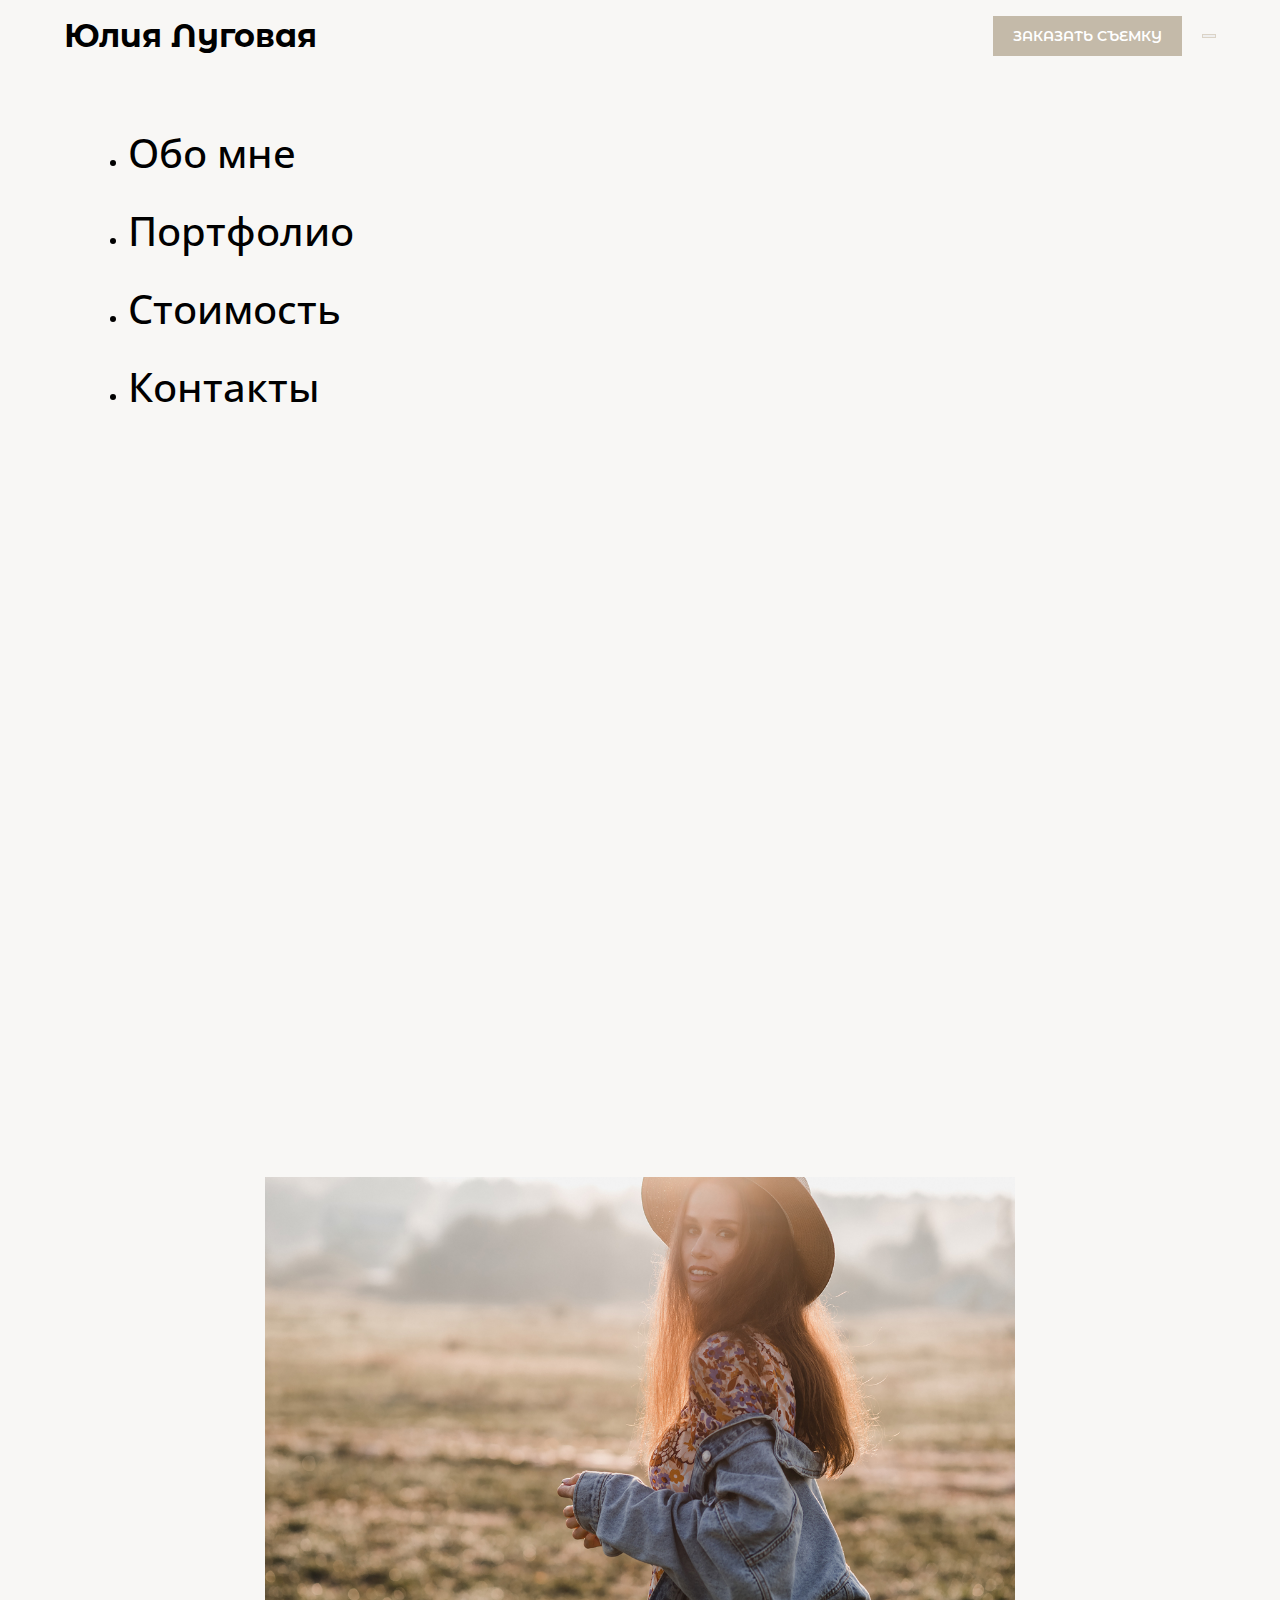
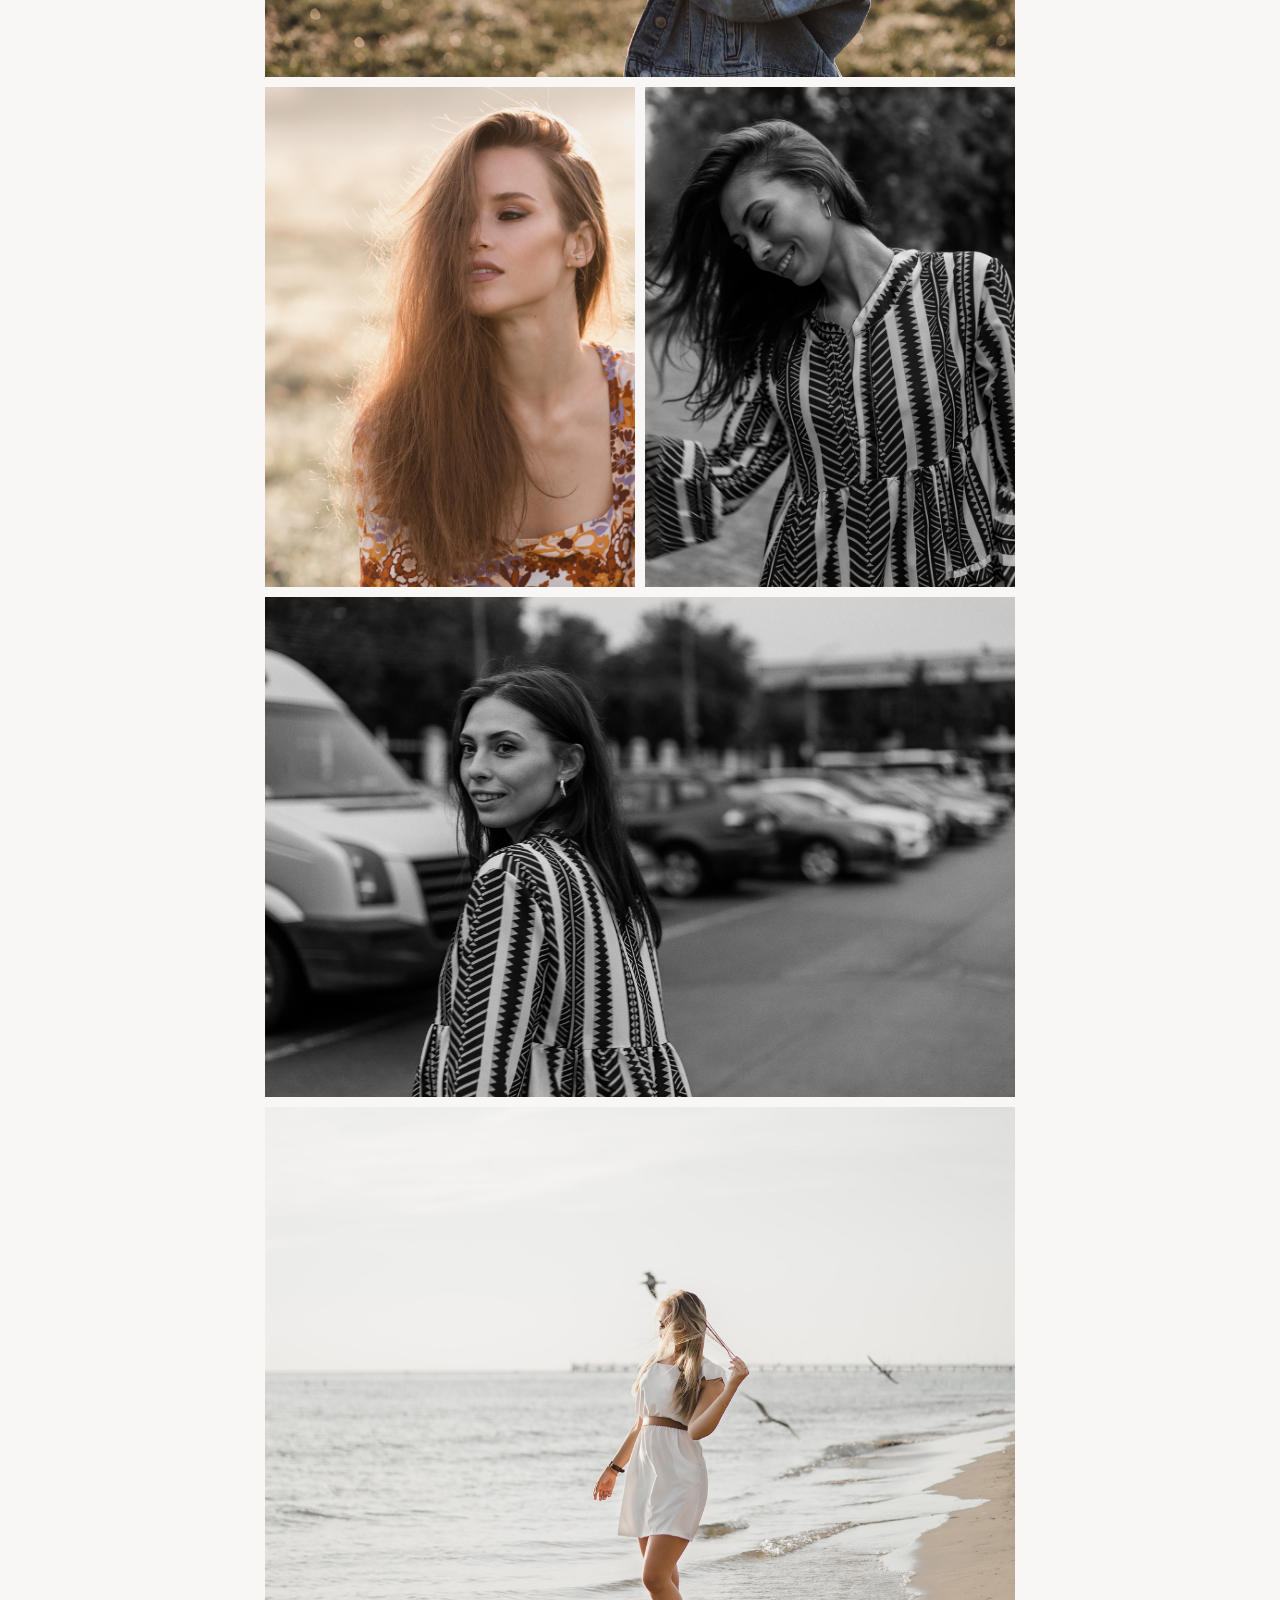
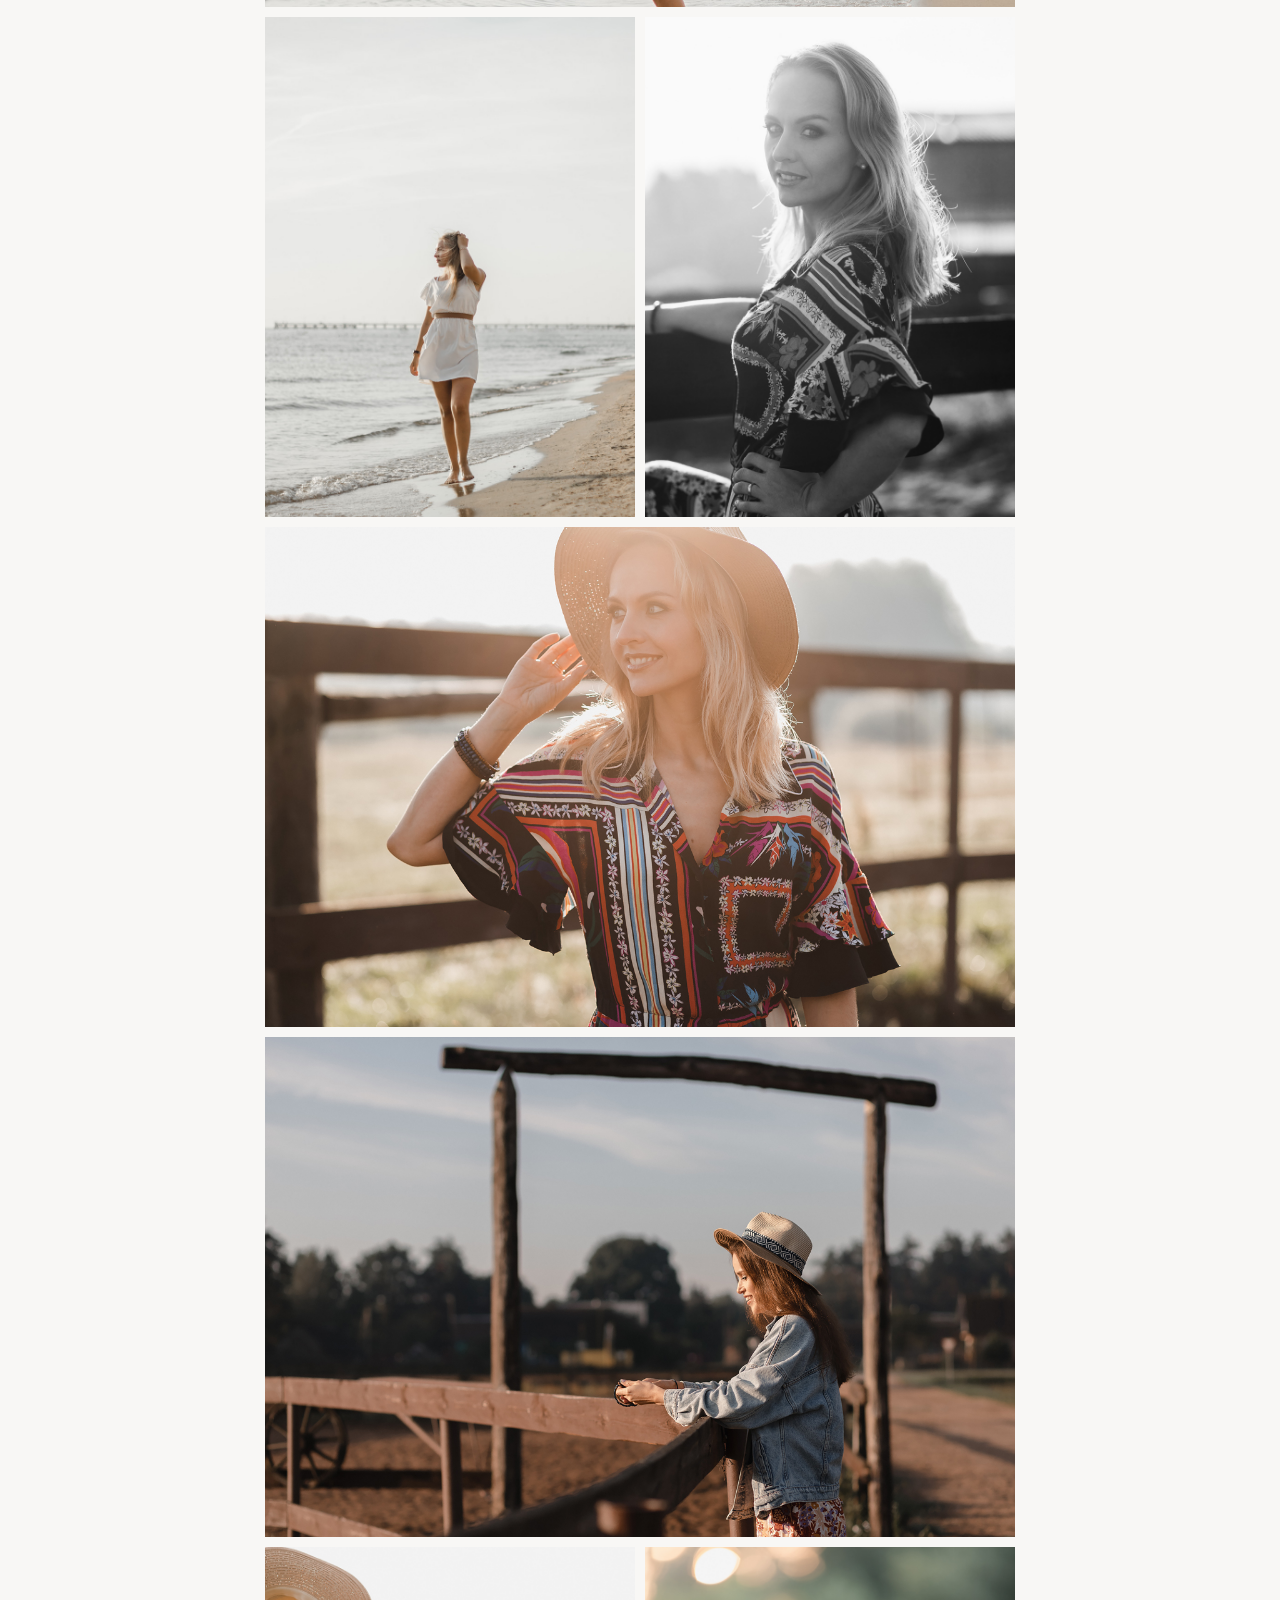
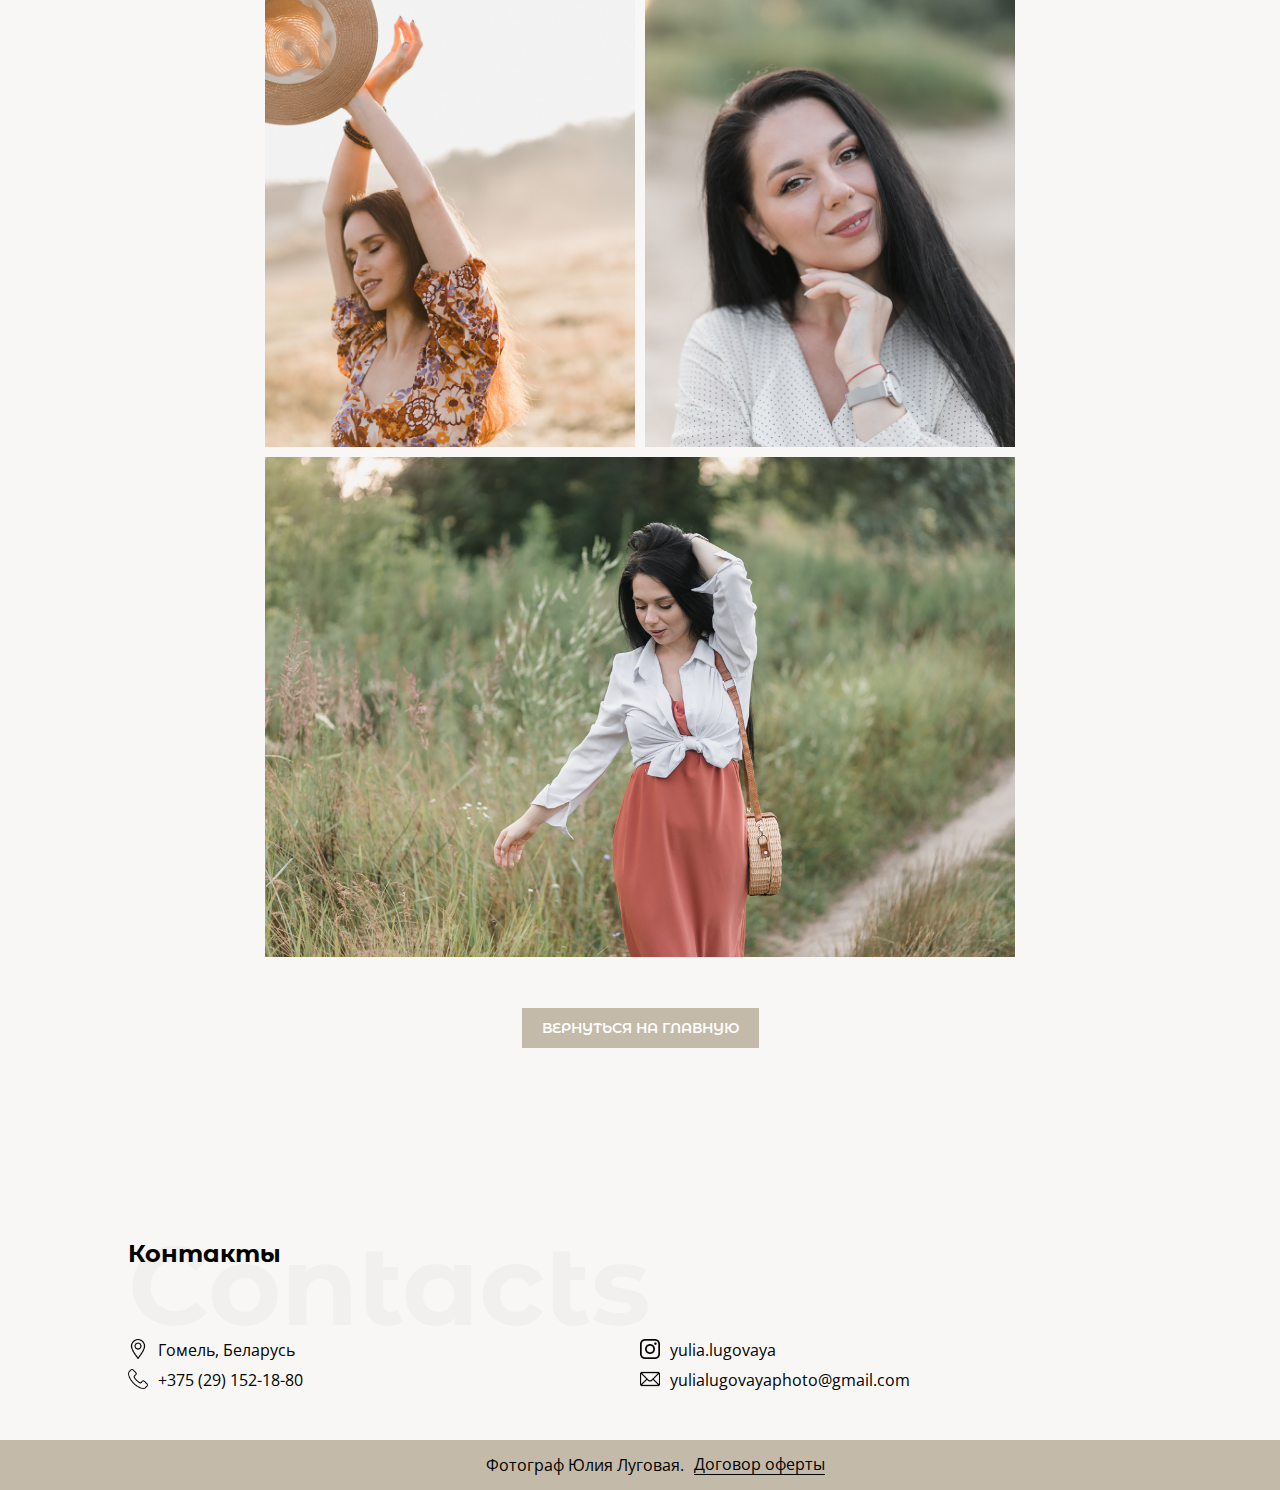
<file: portrait.html>
<!DOCTYPE html>
<html lang="en">

<head>
  <meta charset="UTF-8">
  <meta name="viewport" content="width=device-width, initial-scale=1.0">
  <link href="https://cdn.jsdelivr.net/npm/bootstrap@5.3.2/dist/css/bootstrap.min.css" rel="stylesheet"
    integrity="sha384-T3c6CoIi6uLrA9TneNEoa7RxnatzjcDSCmG1MXxSR1GAsXEV/Dwwykc2MPK8M2HN" crossorigin="anonymous">
  <link rel="stylesheet" href="./assets/styles/normalize.css">
  <link rel="stylesheet" href="./assets/styles/style.css">
  <link rel="icon" href="./assets/images/icons/logo.jpg">
  <title>Portrait</title>
</head>

<body>
  <div class="wrapper">
    <header class="header">
      <nav class="navbar fixed-top navbar-expand-xxl">
        <div class="container-fluid">
          <div class="header__top-wrapper">
            <div class="header__top">
              <a class="navbar-brand" href="./index.html">
                <h1 class="logo">Юлия Луговая</h1>
              </a>
              <div class="header__buttons">
                <a href="#contacts" type="button" class="button header__button">
                  <p class="button-text header__button-text">Заказать съемку</p>
                </a>
                <button class="navbar-toggler" type="button" data-bs-toggle="collapse" data-bs-target="#navbarNav"
                  aria-controls="navbarNav" aria-expanded="false" aria-label="Toggle navigation">
                  <span class="navbar-toggler-icon"></span>
                </button>
              </div>
            </div>
          </div>
          <div class="collapse navbar-collapse navbar-nav-scroll" id="navbarNav">
            <ul class="navbar-nav">
              <li class="nav-item">
                <a class="nav-link" href="./index.html#about-me">Обо мне</a>
              </li>
              <li class="nav-item">
                <a class="nav-link" href="./index.html#portfolio">Портфолио</a>
              </li>
              <li class="nav-item">
                <a class="nav-link" href="./index.html#price">Стоимость</a>
              </li>
              <li class="nav-item">
                <a class="nav-link" href="#contacts">Контакты</a>
              </li>
            </ul>
            <div class="header__contacts">
              <a href="https://www.instagram.com/yulia.lugovaya/"><img class="header__contacts-links" src="./assets/images/icons/instagram.png"
                  alt="instagram"></a>
              <a href="viber://chat?number=%2B375291521880"><img class="header__contacts-links" src="./assets/images/icons/telephone.png" alt="phone"></a>
              <a href="mailto:yulialugovayaphoto@gmail.com"><img class="header__contacts-links" src="./assets/images/icons/mail.png" alt="e-mail"></a>
            </div>
          </div>
        </div>
      </nav>
    </header>
    <main class="main">
      <section class="photos-wrapper">
        <div class="photo-container horizontal"><img class="photography" src="./assets/images/photos/portrait/horizontal/2.jpg" alt="photo"></div>
        <div class="photo-container vertical"><img class="photography" src="./assets/images/photos/portrait/vertical/3.jpg" alt="photo"></div>
        <div class="photo-container vertical"><img class="photography" src="./assets/images/photos/portrait/vertical/58.jpg" alt="photo"></div>
        <div class="photo-container horizontal"><img class="photography" src="./assets/images/photos/portrait/horizontal/60.jpg" alt="photo"></div>
        <div class="photo-container horizontal"><img class="photography" src="./assets/images/photos/portrait/horizontal/18.jpg" alt="photo"></div>
        <div class="photo-container vertical"><img class="photography" src="./assets/images/photos/portrait/vertical/20.jpg" alt="photo"></div>
        <div class="photo-container vertical"><img class="photography" src="./assets/images/photos/portrait/vertical/13.jpg" alt="photo"></div>
        <div class="photo-container horizontal"><img class="photography" src="./assets/images/photos/portrait/horizontal/20.jpg" alt="photo"></div>
        <div class="photo-container horizontal"><img class="photography" src="./assets/images/photos/portrait/horizontal/19.jpg" alt="photo"></div>
        <div class="photo-container vertical"><img class="photography" src="./assets/images/photos/portrait/vertical/5.jpg" alt="photo"></div>
        <div class="photo-container vertical"><img class="photography" src="./assets/images/photos/portrait/vertical/57.jpg" alt="photo"></div>
        <div class="photo-container horizontal"><img class="photography" src="./assets/images/photos/portrait/horizontal/46.jpg" alt="photo"></div>
      </section>
      <article class="into-main">
        <a class="button button-link" href="./index.html">
          <p class="button-text">Вернуться на главную</p>
        </a>
      </article>
    </main>
    <footer class="footer" id="contacts">
      <div class="footer__wrapper">
        <div class="titles">
          <h2 class="title">Контакты</h2>
          <h2 class="title-eng">Contacts</h2>
        </div>
        <div class="contacts">
          <div class="contacts__items">
            <div class="contacts__item" href="#"><img class="icons" src="./assets/images/icons/location.png"
                alt="location">
              <p class="contacts__text">Гомель, Беларусь</p>
            </div>
            <a class="contacts__item" href="viber://chat?number=%2B375291521880"><img class="icons" src="./assets/images/icons/telephone.png" alt="phone">
              <p class="contacts__text">+375 (29) 152-18-80</p>
            </a>
          </div>
          <div class="contacts__items">
            <a class="contacts__item" href="https://www.instagram.com/yulia.lugovaya/"><img class="icons" src="./assets/images/icons/instagram.png"
                alt="instagram">
              <p class="contacts__text">yulia.lugovaya</p>
            </a>
            <a class="contacts__item" href="mailto:yulialugovayaphoto@gmail.com"><img class="icons" src="./assets/images/icons/mail.png" alt="e-mail">
              <p class="contacts__text">yulialugovayaphoto@gmail.com</p>
            </a>
          </div>
        </div>
      </div>
      <div class="contract">
        <p class="contacts__text">Фотограф Юлия Луговая.</p>
        <a class="link" href="./offer.html">
          <p class="contacts__text contacts__text_offer">Договор оферты</p>
        </a>
      </div>
    </footer>
  </div>
  <script src="https://cdn.jsdelivr.net/npm/bootstrap@5.3.2/dist/js/bootstrap.bundle.min.js"
    integrity="sha384-C6RzsynM9kWDrMNeT87bh95OGNyZPhcTNXj1NW7RuBCsyN/o0jlpcV8Qyq46cDfL" crossorigin="anonymous">
    </script>
    <script src="./script.js"></script>
</body>

</html>
</file>
<file: assets/styles/style.css>
@import url(./header.css);
@import url("https://fonts.googleapis.com/css2?family=Montserrat+Alternates&family=Open+Sans:wght@300;400;600&display=swap");

body {
  background-color: #f8f7f5;
  font-family: "Open Sans", sans-serif;
}

a {
  text-decoration: none;
  color: #000000;
}

h2 {
  margin: 0;
}

.main,
.footer__wrapper {
  width: 80%;
  margin: 0 auto;
}

.titles {
  display: flex;
  align-items: center;
  margin-bottom: 7%;
  position: relative;
}

.title-eng {
  position: absolute;
  top: -70%;
  font-family: "Montserrat Alternates", sans-serif;
  font-size: 7rem;
  color: #00000007;
}

.title {
  font-family: "Montserrat Alternates", sans-serif;
}

.button {
  display: flex;
  align-items: center;
  justify-content: center;
  text-decoration: none;
  color: #ffffff;
  background-color: #c4baa9;
  transition: 0.3s ease;
}

.button:hover {
  transition: 0.3s ease;
  background-color: #8a7d69;
}

.button-text {
  margin: 0;
  padding: 10px 20px;
  font-size: 14px;
  font-family: "Montserrat Alternates", sans-serif;
  font-weight: 600;
  line-height: 20px;
  text-transform: uppercase;
}

/* about me */

.about {
  padding-top: 15%;
}

.information {
  display: flex;
  justify-content: space-between;
  align-items: start;
  gap: 20px;
}

.photographer-photo {
  width: 45%;
  object-fit: contain;
}

.story {
  width: 50%;
}

/* portfolio */

.portfolio {
  padding-top: 15%;
}

.portfolio__buttons {
  display: flex;
  justify-content: center;
  margin-bottom: 20px;
}

.portfolio__button {
  width: 200px;
  padding-bottom: 20px;
  border: none;
  border-bottom: 2px solid #00000010;
  background-color: transparent;
  font-family: "Montserrat Alternates", sans-serif;
  color: #000000;
}

.portfolio__button.active {
  border-bottom: 2px solid #000000;
}

.portfolio__photos {
  display: flex;
  flex-wrap: wrap;
  justify-content: center;
  gap: 10px;
  margin-bottom: 5%;
}

.photo {
  width: 30%;
}

.portfolio__container {
  display: flex;
  flex-direction: column;
  justify-content: center;
  align-items: center;
}

.portfolio__family-container {
  display: none;
}

/* price */

.price {
  padding-top: 15%;
}

.price__container {
  display: flex;
  flex-direction: column;
  align-items: center;
}

.price__wrapper {
  display: flex;
  justify-content: center;
  align-items: center;
  gap: 10px;
  margin-bottom: 20px;
}

.price__bag {
  padding: 20px;
  background-color: #ffffff;
}

.photobooks {
  margin-bottom: 5%;
  text-align: justify;
}

.photobooks__link {
  border-bottom: 1px solid #000000;
}

/* contacts */

.footer {
  padding-top: 15%;
}

.contacts {
  display: flex;
  padding-bottom: 5%;
}

.contacts__items {
  width: 50%;
  display: flex;
  flex-direction: column;
  gap: 10px;
}

.contacts__item {
  display: flex;
  align-items: flex-end;
  gap: 10px;
}

.contacts__text {
  margin: 0;
}

.contacts__text_offer {
  border-bottom: 1px solid #000000;
}

.icons {
  width: 20px;
}

.contract {
  width: 100%;
  display: flex;
  justify-content: center;
  align-items: center;
  gap: 10px;
  padding: 15px;
  background-color: #c4baa9;
}

/* family - page */

.photos-wrapper {
  display: flex;
  justify-content: center;
  flex-wrap: wrap;
  gap: 10px;
  padding-top: 20%;
}

.photo-container {
  height: 500px;
}

.vertical {
  width: 370px;
  overflow: hidden;
  position: relative;
}

.photography {
  width: 100%;
  height: 100%;
  object-fit: cover;
}

/* offer */

.offer {
  padding-top: 15%;
}

.title_offer {
  margin-bottom: 30px;
  font-family: "Open Sans", sans-serif;
}

.subtitle {
  margin: 30px 0;
  font-size: 1.2rem;
  font-weight: bold;
  text-transform: uppercase;
}

.text_bold {
  font-weight: bold;
}

.focus {
  font-weight: bold;
}

.into-main {
  display: flex;
  justify-content: center;
  margin-top: 5%;
}

/* media */

@media screen and (min-width: 1400px) {
  .header__button {
    position: absolute;
    right: 3.5%;
  }
}

@media screen and (max-width: 1400px) {
  .container-fluid {
    width: 100%;
  }

  .nav-link {
    margin-top: 30px;
    margin-left: 0;
    font-size: 40px;
    font-weight: 500;
    line-height: 48px;
    text-transform: none;
  }

  .navbar {
    border: none;
  }

  .navbar-nav-scroll {
    height: 100vh;
  }

  .navbar-brand {
    margin-top: 0;
  }

  .navbar-nav {
    width: 80%;
    padding: 3vh 0 8vh;
    margin: 0 auto;
    border: none;
  }

  .header__top-wrapper {
    width: 100%;
  }

  .header__top-wrapper_active {
    background: #f8f7f5;
  }

  .header__top {
    width: 90%;
    margin: 0 auto;
  }

  .header__contacts {
    padding: 25% 0;
    justify-content: center;
    gap: 30px;
  }

  .header__contacts-links {
    width: 30px;
  }

  .header__button {
    position: static;
  }
}

@media screen and (max-width: 1200px) {
  .main {
    width: 90%;
  }

  .about {
    padding-top: 30%;
  }

  .portfolio,
  .price,
  .footer {
    padding-top: 20%;
  }

  .titles {
    margin-bottom: 12%;
  }

  .title-eng {
    font-size: 6rem;
  }

  .information {
    flex-direction: column-reverse;
  }

  .story,
  .photographer-photo,
  .photo {
    width: 100%;
  }

  .photo {
    width: 45%;
  }

  .price__wrapper {
    flex-direction: column;
  }

  .offer {
    padding-top: 20%;
  }

  .into-main {
    margin-top: 10%;
  }
}

@media screen and (max-width: 900px) {
  .photos-wrapper {
    padding-top: 30%;
  }

  .photo-container {
    height: 450px;
  }

  .vertical {
    width: 332px;
  }
}

@media screen and (max-width: 765px) {
  .photo-container {
    height: 100%;
  }

  .vertical {
    width: 100%;
  }
}

@media screen and (max-width: 650px) {
  .header__button {
    display: none;
  }

  .header__button-text {
    display: none;
  }

  .nav-link {
    margin-top: 15px;
    font-size: 1.5rem;
    line-height: 32px;
  }

  .navbar-brand {
    margin-top: 0;
  }

  .navbar-nav-scroll {
    --bs-scroll-height: 90vh;
  }

  .header__contacts {
    padding: 15% 0 80% 0;
  }

  .header__title {
    font-size: 24px;
    line-height: 32px;
  }

  .navbar-brand img {
    width: 170px;
  }

  .navbar-nav {
    width: 90%;
    padding-bottom: 4vh;
    padding-top: 30px;
  }

  .logo {
    margin: 0;
    font-size: 1.5rem;
  }

  .header__top {
    width: 92%;
  }

  .main {
    width: 92%;
  }

  .about {
    padding-top: 35%;
  }

  .portfolio,
  .price,
  .footer {
    padding-top: 25%;
  }

  .portfolio__photos,
  .photobooks {
    margin-bottom: 15%;
  }

  .information {
    flex-direction: column-reverse;
  }

  .story,
  .photographer-photo,
  .photo {
    width: 100%;
  }

  .titles {
    margin-bottom: 20%;
  }

  .title-eng {
    font-size: 3.4rem;
  }

  .contacts {
    flex-direction: column;
    gap: 10px;
    padding-bottom: 20%;
  }

  .contacts__items {
    width: 100%;
  }

  .contacts__text {
    word-break: break-all;
  }

  .contract {
    flex-direction: column;
  }

  .photography {
    width: 100%;
    height: 100%;
  }

  .photos-wrapper {
    padding-top: 35%;
  }

  .offer {
    padding-top: 30%;
  }
}
</file>
